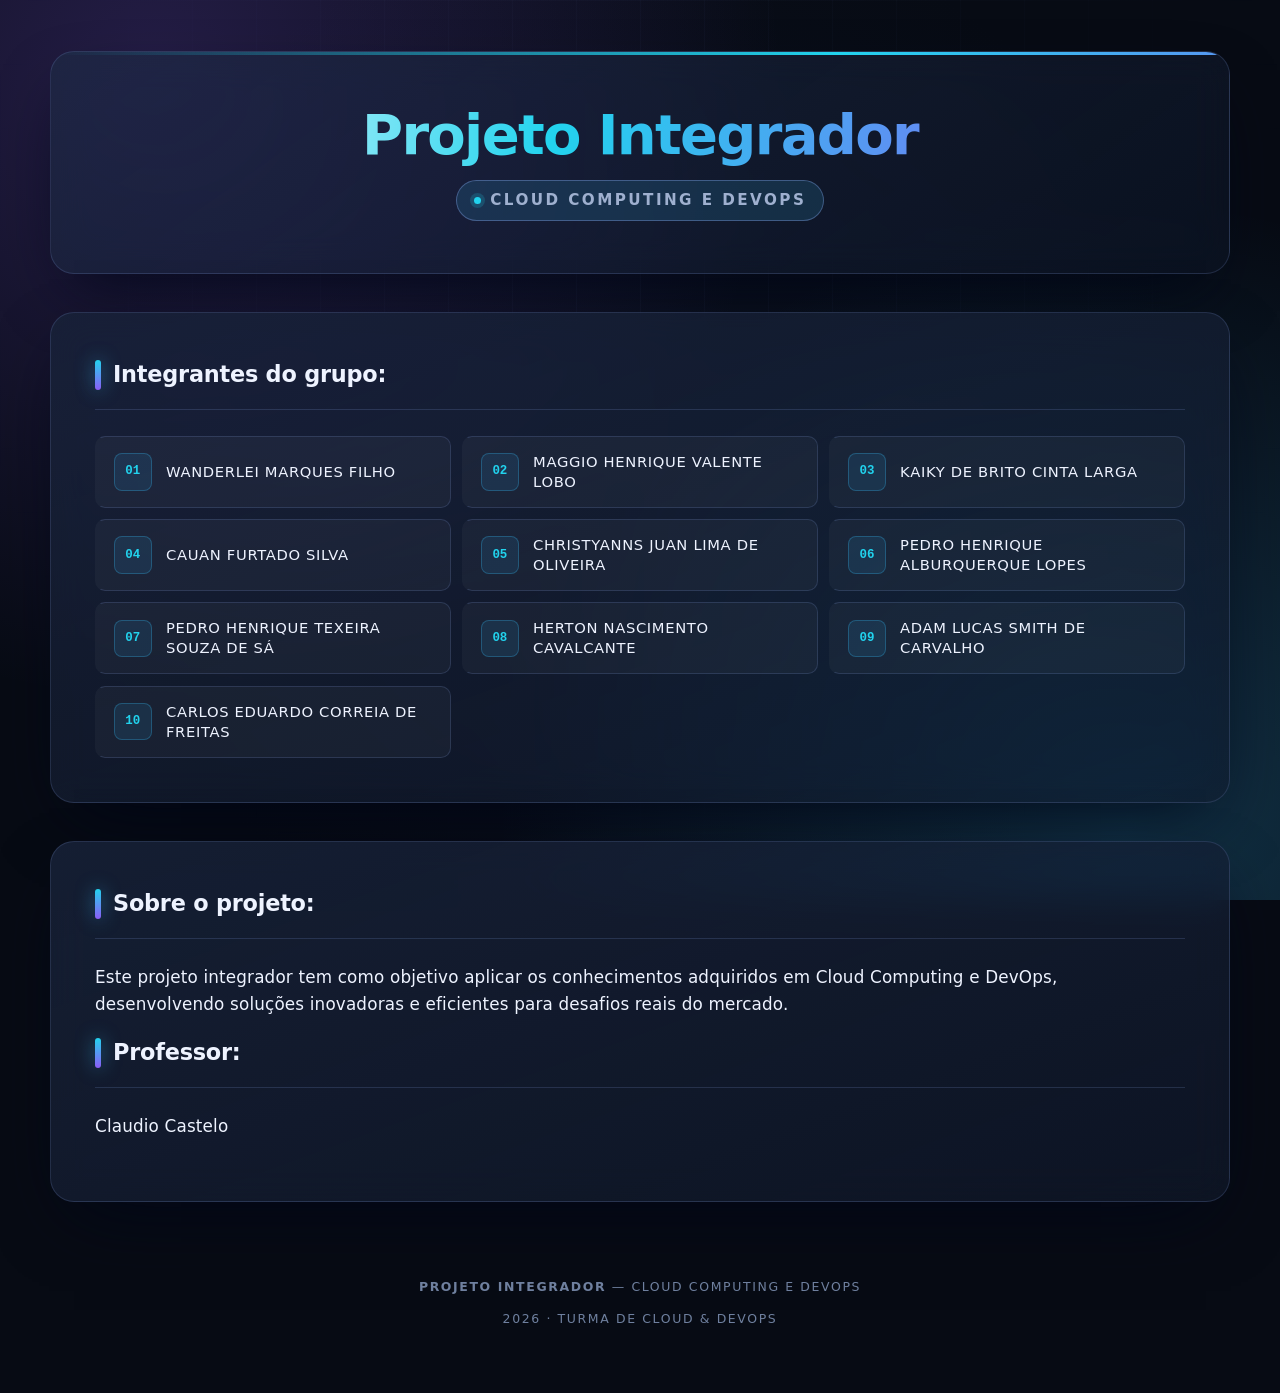
<file: site/index.html>
<!DOCTYPE html>
<html lang="pt-BR">
<head>
    <meta charset="UTF-8">
    <title>Projeto Integrador - Cloud & DevOps</title>
    <meta name="viewport" content="width=device-width, initial-scale=1.0">
    <meta name="description" content="Projeto Integrador de Cloud Computing e DevOps">
    <meta name="robots" content="index, follow">
    <link rel="stylesheet" href="styles.css">
    <link rel="icon" type="image/png" href="favicon.png">
</head>
<body>

    <header>
        <h1>Projeto Integrador</h1>
        <p class="subtitulo">Cloud Computing e DevOps</p>
    </header>

    <section class="grupo-container">
        <h2>Integrantes do grupo:</h2>
            <ul class="grupo-lista">
                <li>WANDERLEI MARQUES FILHO</li>
                <li>MAGGIO HENRIQUE VALENTE LOBO</li>
                <li>KAIKY DE BRITO CINTA LARGA</li>
                <li>CAUAN FURTADO SILVA</li>
                <li>CHRISTYANNS JUAN LIMA DE OLIVEIRA</li>
                <li>PEDRO HENRIQUE ALBURQUERQUE LOPES</li>
                <li>PEDRO HENRIQUE TEXEIRA SOUZA DE SÁ</li>
                <li>HERTON NASCIMENTO CAVALCANTE</li>
                <li>ADAM LUCAS SMITH DE CARVALHO</li>
                <li>CARLOS EDUARDO CORREIA DE FREITAS</li>
            </ul>
    </section>    
    <section class="grupo-container">
        <h2>Sobre o projeto:</h2>
        <p>Este projeto integrador tem como objetivo aplicar os conhecimentos adquiridos em Cloud Computing e DevOps, desenvolvendo soluções inovadoras e eficientes para desafios reais do mercado.</p>
        <h2>Professor:</h2>
        <p>Claudio Castelo</p>
    </section>
    <footer class="rodape">
        <p><strong>Projeto Integrador</strong> — Cloud Computing e DevOps</p>
        <p>2026 · Turma de Cloud &amp; DevOps</p>
    </footer>
</body>
</html>
</file>
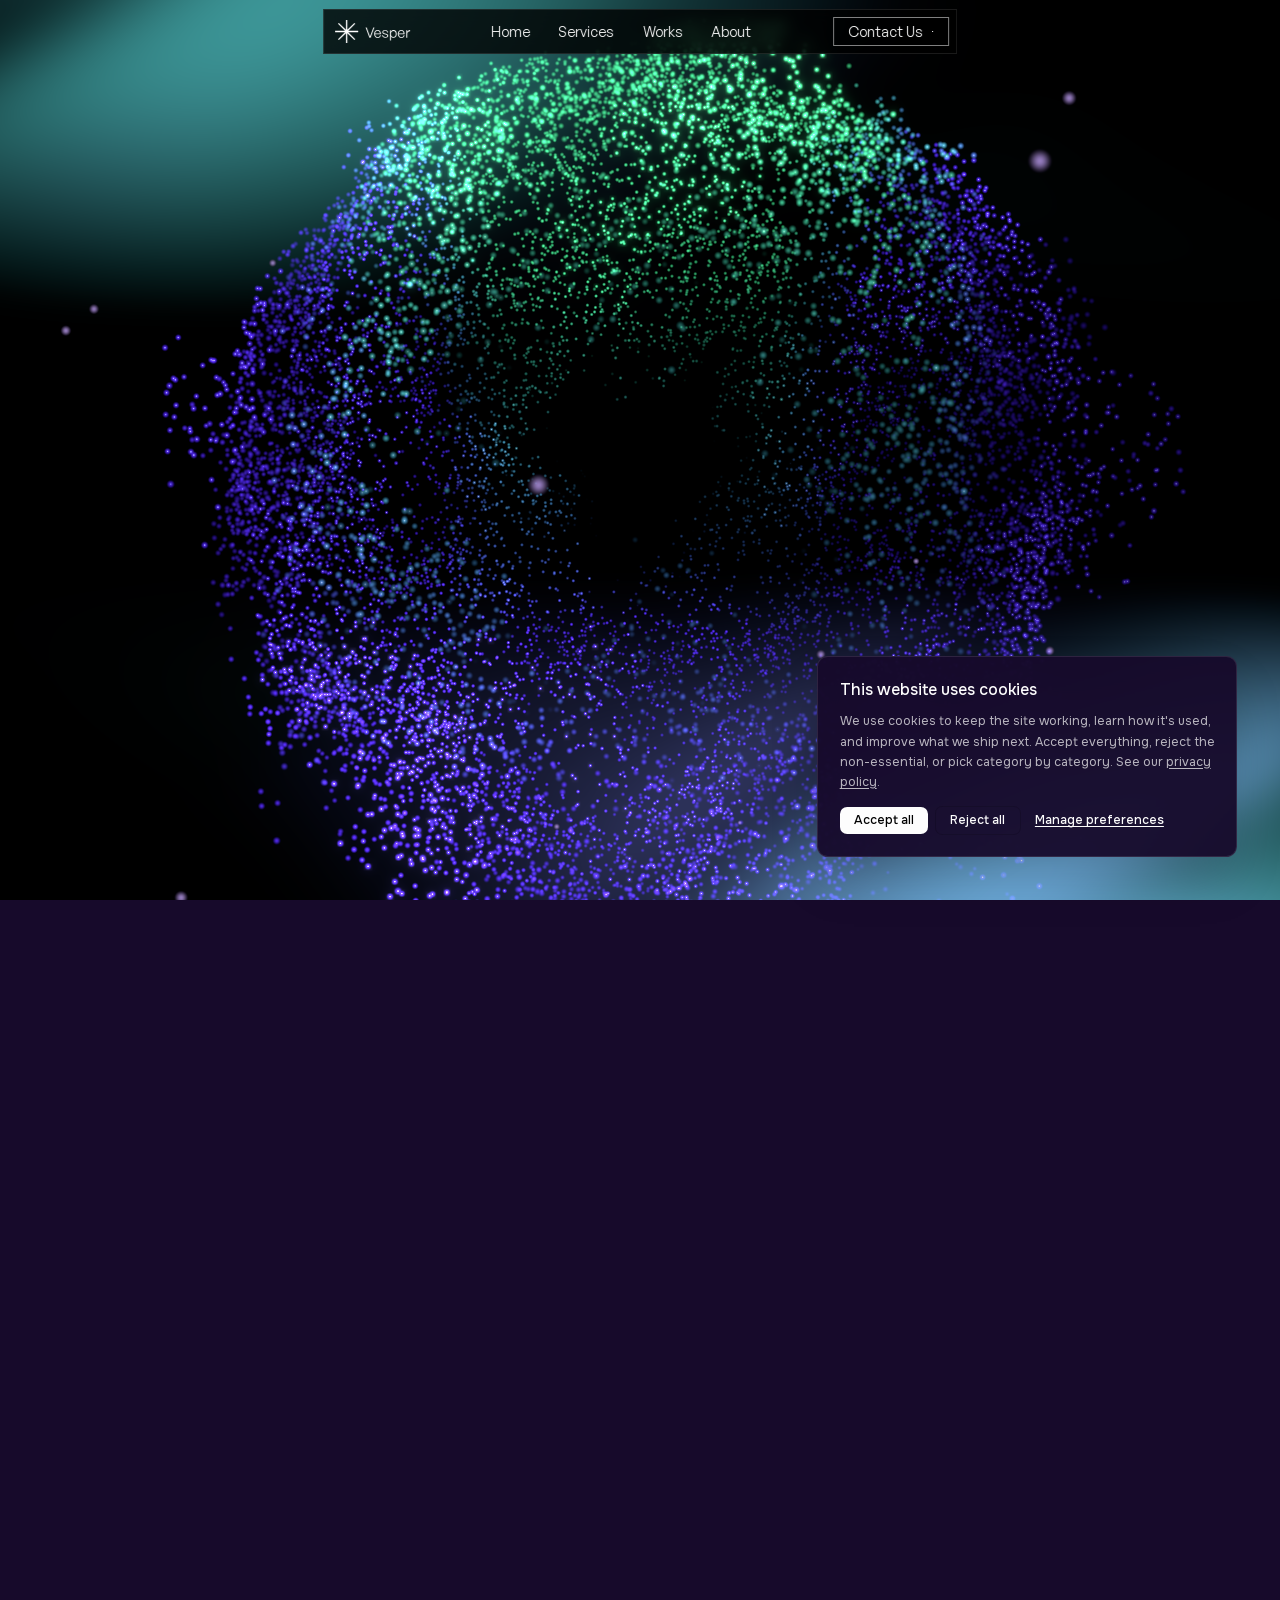
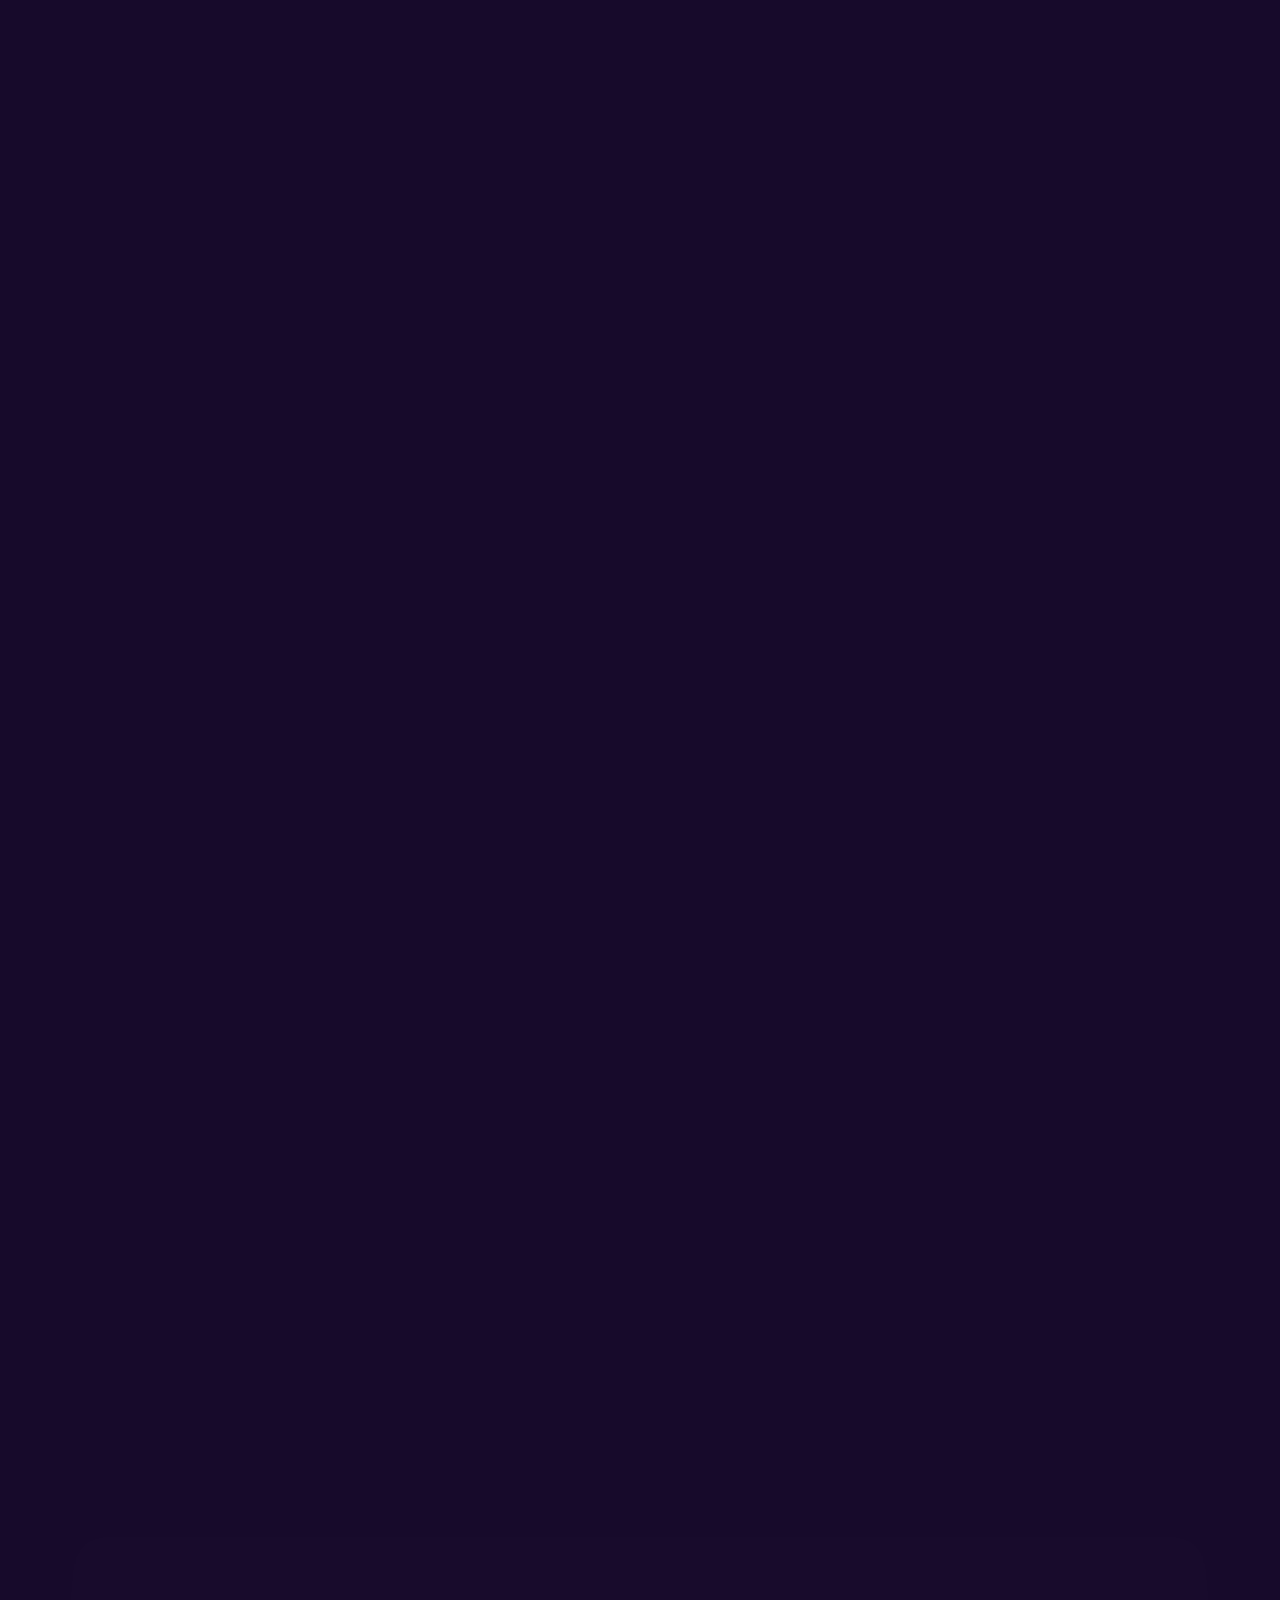
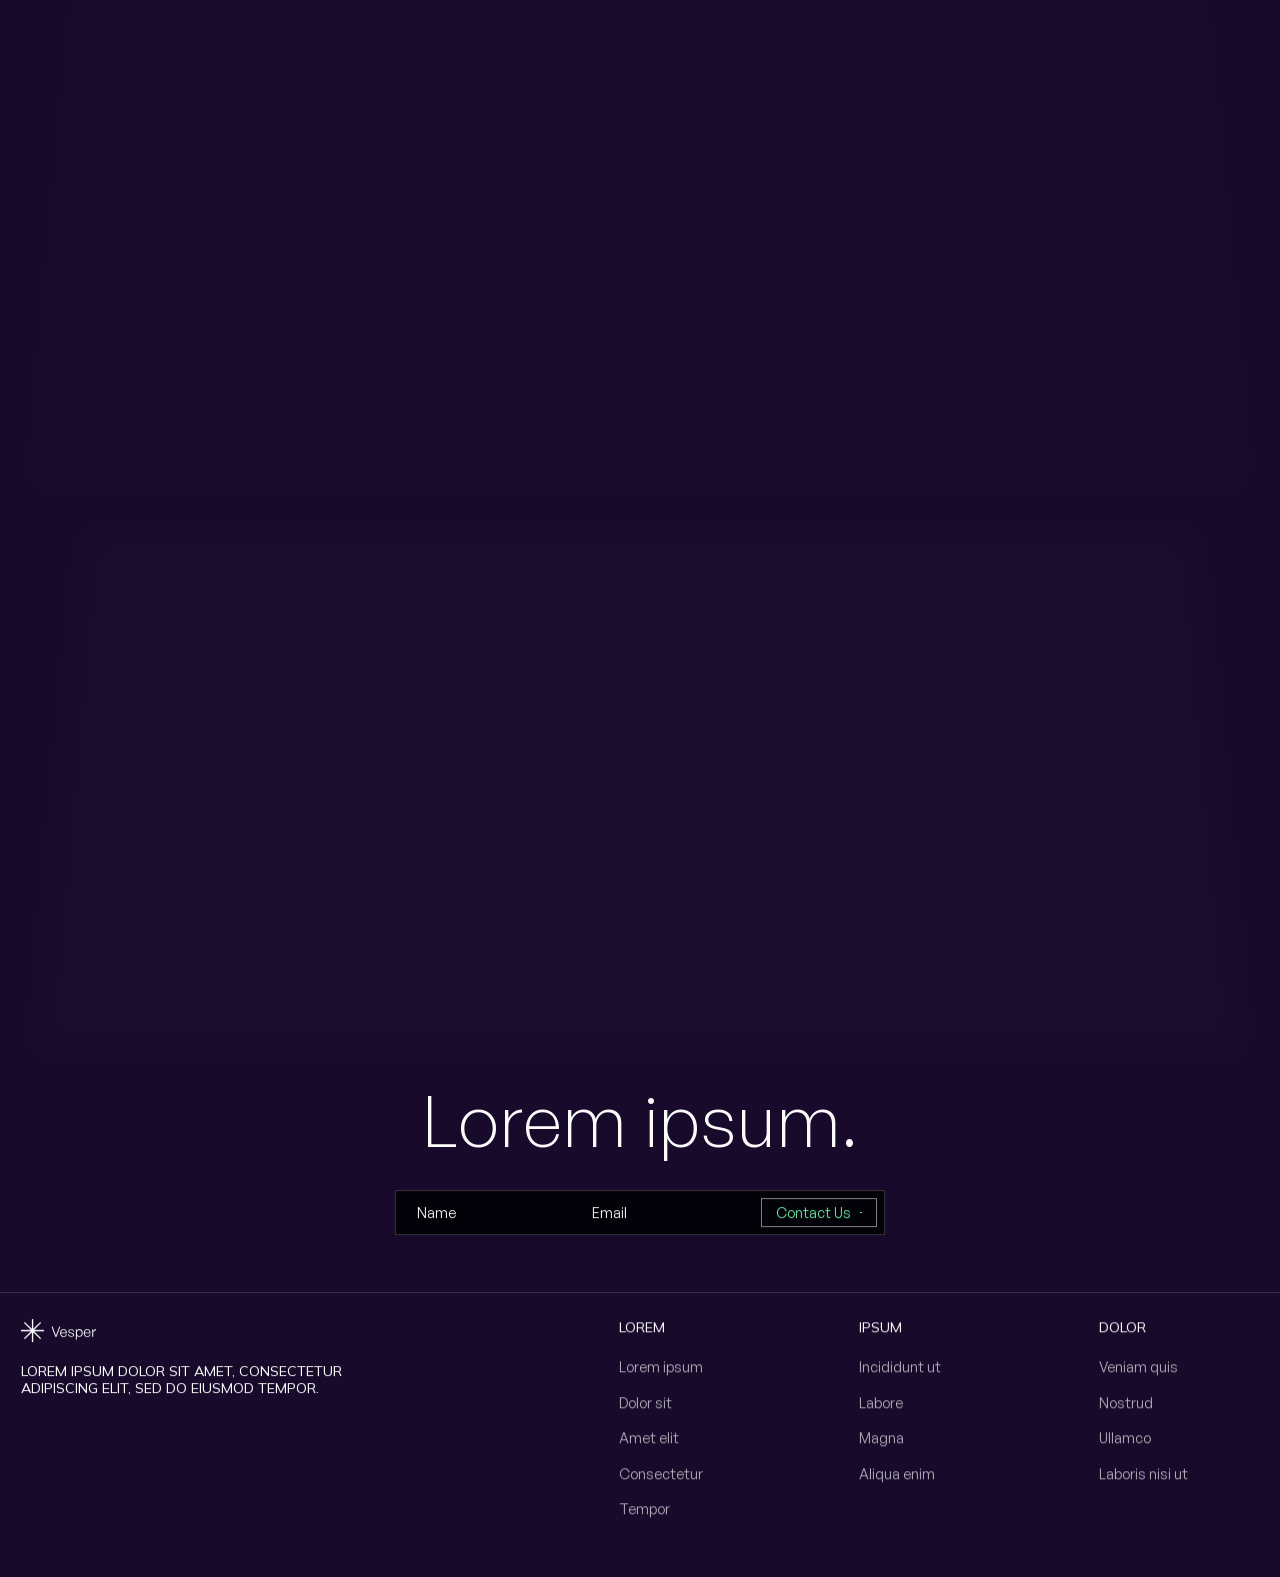
<file: ansible/roles/firewall_monitor/files/painel/fundo/index.html>
<!DOCTYPE html>
<html lang="en">
<head>
  <meta charset="utf-8">
  <meta name="viewport" content="width=device-width, initial-scale=1">
  <meta name="theme-color" content="#170a2b">
  <title>VESPER — A living interface</title>
  <meta name="description" content="VESPER / V—0RB. A living interface tuned to your presence.">
  <meta name="author" content="Vesper">
  <meta name="creator" content="Vesper">
  <meta name="publisher" content="Vesper">
  <meta property="og:title" content="VESPER — A living interface">
  <meta property="og:description" content="VESPER / V—0RB. A living interface tuned to your presence.">
  <meta property="og:site_name" content="VESPER — A living interface">
  <meta property="og:locale" content="en_US">
  <meta property="og:type" content="website">
  <meta name="twitter:card" content="summary_large_image">
  <meta name="twitter:site" content="@vesper">
  <meta name="twitter:creator" content="@vesper">
  <meta name="twitter:title" content="VESPER — A living interface">
  <meta name="twitter:description" content="VESPER / V—0RB. A living interface tuned to your presence.">
  <link rel="icon" href="assets/images/favicon.ico">
  <link rel="icon" href="assets/images/favicon-16x16.png" sizes="16x16" type="image/png">
  <link rel="icon" href="assets/images/favicon-32x32.png" sizes="32x32" type="image/png">
  <link rel="apple-touch-icon" href="assets/images/apple-icon-180x180.png" sizes="180x180" type="image/png">
  <link rel="stylesheet" href="assets/css/fonts.css">
  <link rel="stylesheet" href="assets/css/main.css">
  <!-- catalog bridge (../../design-system.html). Only active when this page is framed by the catalog:
       - the catalog draws the page's own header above the frame, so the copy inside is hidden (ds-embed);
       - "bg" parks the live 3D stage behind the Components view at one of the page's own scroll
         stations, with every DOM layer over the canvas hidden (ds-bg);
       - "ready" is reported once the loader has left, for the preview capture. -->
  <style>
    .ds-embed #root header { display: none !important; }
    .ds-bg #root main, .ds-bg #root header, .ds-bg #root [role="status"],
    .ds-bg section[aria-label="Cookie consent"], .ds-bg div:has(> [role="dialog"]) { visibility: hidden !important; opacity: 0 !important; }
    .ds-bg, .ds-bg body { overflow: hidden !important; }
  </style>
  <script>
  (function () {
    if (window.parent === window) return;
    var root = document.documentElement, saved = 0, mode = 'page', want = null, timer = 0;
    root.classList.add('ds-embed');
    function top(el) { return el.getBoundingClientRect().top + window.scrollY; }
    /* the page's own scroll stations: the four scene tracks and the outro that bursts the brain */
    function stationY(n) {
      var t = document.querySelector('#root main > div[aria-hidden="true"]');
      var outro = document.querySelector('#root main > div.relative.z-10 > div');
      if (!t || !outro) return 0;
      t = t.children;
      if (n === 1) return top(t[1]);                                   /* galaxy formed   */
      if (n === 2) return top(t[2]) + t[2].offsetHeight * 0.35;        /* brain assembled */
      if (n === 3) return top(outro) - innerHeight * 0.5;              /* brain bursting  */
      if (n === 4) return top(outro) + innerHeight * 0.25;             /* after the burst */
      return 0;                                                        /* orb (hero)      */
    }
    function lenis() { return window.lenis && window.lenis.scrollTo ? window.lenis : null; }
    function apply() {
      clearTimeout(timer);
      if (want === null) return;
      var l = lenis();
      if (!l) { timer = setTimeout(apply, 200); return; }
      l.scrollTo(typeof want === 'number' ? want : stationY(want.station), { immediate: true, force: true });
      want = null;
    }
    addEventListener('message', function (e) {
      var d = e.data;
      if (e.source !== window.parent || !d || !d.ds) return;
      if (d.ds === 'bg') {
        if (mode !== 'bg') { saved = window.scrollY; mode = 'bg'; root.classList.add('ds-bg'); }
        want = { station: d.station | 0 }; apply();
      } else if (d.ds === 'page' && mode === 'bg') {
        mode = 'page'; root.classList.remove('ds-bg'); want = saved; apply();
      } else if (d.ds === 'wheel' && mode === 'page' && lenis()) {
        lenis().scrollTo(lenis().targetScroll + d.dy);                 /* wheel over the catalog bar */
      }
    });
    var ready = setInterval(function () {
      if (!document.querySelector('#root [role="status"]') && document.querySelector('#root canvas')) {
        clearInterval(ready); parent.postMessage({ ds: 'ready' }, '*');
      }
    }, 150);
  })();
  </script>
</head>
<body class="onest_variable generalSans_variable mulish_variable">
  <script type="application/ld+json">{"@context":"https://schema.org","@graph":[{"@type":"Organization","@id":"http://localhost:3000/#organization","name":"VESPER — A living interface","url":"http://localhost:3000","logo":"http://localhost:3000/android-icon-192x192.png"},{"@type":"WebSite","@id":"http://localhost:3000/#website","name":"VESPER — A living interface","description":"VESPER / V—0RB. A living interface tuned to your presence.","url":"http://localhost:3000","publisher":{"@id":"http://localhost:3000/#organization"}}]}</script>
  <!-- React root (display: contents keeps it layout-neutral: its child is RootLayout's .scroll-layout,
       exactly as in the original <body>). Pre-rendered at build time, hydrated by assets/js/app.js. -->
  <div id="root" style="display: contents"><link rel="preload" as="image" href="assets/images/hero/logo.svg"/><link rel="preload" as="image" href="assets/images/hero/send-icon.svg"/><link rel="preload" as="image" href="assets/images/sections/asterisk.svg"/><div class="scroll-layout"><div class="scroll-layout-content"><header class="pointer-events-auto fixed top-[0.694vw] left-1/2 z-50 h-[3.542vw] w-[49.514vw] max-w-[95vw] -translate-x-1/2 border border-white/10 bg-black/80 backdrop-blur-[8px] max-lg:top-[1rem] max-lg:h-[3.5rem] max-lg:w-[calc(100%-3rem)] max-sm:top-[0.75rem] max-sm:w-[calc(100%-2.5rem)]"><div class="flex h-full items-center justify-between py-[0.556vw] pr-[0.556vw] pl-[0.833vw] max-lg:py-[0.5rem] max-lg:pr-[0.5rem] max-lg:pl-[1rem]"><a href="index.html" style="opacity:1" class="outline-none focus-visible:outline-2 focus-visible:outline-offset-2 focus-visible:outline-signal block h-[1.806vw] w-[5.86vw] shrink-0 max-lg:h-[1.5rem] max-lg:w-[4.875rem]" aria-label="Vesper — home"><img src="assets/images/hero/logo.svg" alt="Vesper" class="block h-full w-full"/></a><nav aria-label="Main" class="flex items-center gap-[2.222vw] font-general text-[1.111vw] leading-[1.2] font-normal whitespace-nowrap max-lg:hidden"><a href="index.html" style="color:rgba(253, 253, 253, 1)" class="outline-none focus-visible:outline-2 focus-visible:outline-offset-2 focus-visible:outline-signal">Home</a><a href="#services" style="color:rgba(253, 253, 253, 1)" class="outline-none focus-visible:outline-2 focus-visible:outline-offset-2 focus-visible:outline-signal">Services</a><a href="#works" style="color:rgba(253, 253, 253, 1)" class="outline-none focus-visible:outline-2 focus-visible:outline-offset-2 focus-visible:outline-signal">Works</a><a href="#about" style="color:rgba(253, 253, 253, 1)" class="outline-none focus-visible:outline-2 focus-visible:outline-offset-2 focus-visible:outline-signal">About</a></nav><a href="#contact" style="border-color:rgba(255, 255, 255, 0.5019607843137255);background-color:rgba(255, 255, 255, 0);color:rgba(253, 253, 253, 1)" class="outline-none focus-visible:outline-2 focus-visible:outline-offset-2 focus-visible:outline-signal flex shrink-0 items-center gap-[0.694vw] self-stretch border px-[1.111vw] font-general text-[1.111vw] leading-[1.2] font-normal whitespace-nowrap max-lg:hidden">Contact Us<span aria-hidden="true" class="block size-[0.139vw] bg-current"></span></a><div class="hidden max-lg:block"><button style="opacity:1" class="outline-none focus-visible:outline-2 focus-visible:outline-offset-2 focus-visible:outline-signal relative flex size-[2.5rem] shrink-0 items-center justify-center" type="button" aria-expanded="false" aria-controls="mobile-nav" aria-label="Open menu"><span aria-hidden="true" class="absolute block h-px w-[1.25rem] bg-white" style="top:calc(50% - 5px);transform:none"></span><span aria-hidden="true" class="absolute block h-px w-[1.25rem] bg-white" style="top:calc(50% + 5px);transform:none"></span></button></div></div></header><div class="fixed inset-0 z-60 overflow-hidden bg-black font-tag text-[1.111vw] text-chalk uppercase max-lg:text-[0.875rem]" style="opacity:1;transform:none" role="status" aria-live="polite" aria-label="INITIALIZING ENVIRONMENT"><canvas aria-hidden="true" class="pointer-events-none absolute inset-0 h-full w-full"></canvas><div class="absolute top-0 left-0 flex items-center gap-loader-inline px-loader-x py-loader-y"><span>VESPER</span><span class="text-chalk/35">V—0RB / SYS.04</span></div><div class="absolute inset-x-0 bottom-0 px-loader-x pb-loader-y"><div class="mb-loader flex items-baseline justify-between"><span class="text-[0.972vw] text-chalk/40 max-lg:text-[0.75rem]">INITIALIZING ENVIRONMENT</span><span class="font-general text-[1.111vw] tabular-nums text-chalk/80 max-lg:text-[0.875rem]">000<span class="text-chalk/35">%</span></span></div><div class="relative h-px w-full overflow-hidden bg-chalk/12"><span class="absolute inset-y-0 left-0 block bg-chalk" style="width:0%"></span></div></div></div><main class="relative"><div class="pointer-events-none fixed inset-0 z-10 text-white max-lg:flex max-lg:flex-col max-lg:justify-between max-lg:px-[1.5rem] max-lg:pt-[6.5rem] max-lg:pb-[2rem] max-sm:px-[1.25rem] max-sm:pt-[5.5rem]" style="opacity:1;visibility:visible"><h1 class="absolute top-[9.028vw] left-[1.667vw] w-[41.875vw] font-general text-[5.556vw] leading-[0.9] font-light max-lg:static! max-lg:w-full max-lg:text-[3.25rem] max-sm:text-[2.375rem]" style="position:absolute;column-gap:0.25em;display:flex;flex-wrap:wrap"><span style="position:absolute;width:1px;height:1px;padding:0;margin:-1px;overflow:hidden;clip:rect(0,0,0,0);white-space:nowrap;border:0;pointer-events:none;user-select:none">Vesper Design System</span><span aria-hidden="true" style="display:contents"><span style="overflow:initial;display:inline-block;user-select:auto" class="line-word"><span style="display:inline-block;user-select:auto;opacity:0;filter:blur(12px)" class="">V</span><span style="display:inline-block;user-select:auto;opacity:0;filter:blur(12px)" class="">e</span><span style="display:inline-block;user-select:auto;opacity:0;filter:blur(12px)" class="">s</span><span style="display:inline-block;user-select:auto;opacity:0;filter:blur(12px)" class="">p</span><span style="display:inline-block;user-select:auto;opacity:0;filter:blur(12px)" class="">e</span><span style="display:inline-block;user-select:auto;opacity:0;filter:blur(12px)" class="">r</span></span><span style="overflow:initial;display:inline-block;user-select:auto" class="line-word"><span style="display:inline-block;user-select:auto;opacity:0;filter:blur(12px)" class="">D</span><span style="display:inline-block;user-select:auto;opacity:0;filter:blur(12px)" class="">e</span><span style="display:inline-block;user-select:auto;opacity:0;filter:blur(12px)" class="">s</span><span style="display:inline-block;user-select:auto;opacity:0;filter:blur(12px)" class="">i</span><span style="display:inline-block;user-select:auto;opacity:0;filter:blur(12px)" class="">g</span><span style="display:inline-block;user-select:auto;opacity:0;filter:blur(12px)" class="">n</span></span><span style="overflow:initial;display:inline-block;user-select:auto" class="line-word"><span style="display:inline-block;user-select:auto;opacity:0;filter:blur(12px)" class="">S</span><span style="display:inline-block;user-select:auto;opacity:0;filter:blur(12px)" class="">y</span><span style="display:inline-block;user-select:auto;opacity:0;filter:blur(12px)" class="">s</span><span style="display:inline-block;user-select:auto;opacity:0;filter:blur(12px)" class="">t</span><span style="display:inline-block;user-select:auto;opacity:0;filter:blur(12px)" class="">e</span><span style="display:inline-block;user-select:auto;opacity:0;filter:blur(12px)" class="">m</span></span></span></h1><div class="absolute right-[1.667vw] bottom-[2.153vw] left-[1.667vw] h-[14.514vw] max-lg:static! max-lg:flex max-lg:h-auto max-lg:flex-col max-lg:gap-[1.25rem]"><p class="absolute top-0 left-0 w-[27.5vw] font-tag text-[1.111vw] leading-[1.2] uppercase max-lg:static! max-lg:w-full max-lg:text-[0.9375rem] max-sm:text-[0.8125rem]" style="position:absolute;column-gap:0.25em;display:flex;flex-wrap:wrap"><span style="position:absolute;width:1px;height:1px;padding:0;margin:-1px;overflow:hidden;clip:rect(0,0,0,0);white-space:nowrap;border:0;pointer-events:none;user-select:none">Mint-to-violet particle orb, soft glow and blur-in type on deep black.</span><span aria-hidden="true" style="display:contents"><span style="overflow:initial;display:inline-block;user-select:auto" class="line-word"><span style="display:inline-block;user-select:auto;opacity:0;filter:blur(8px);transform:translate3d(0,16px,0)" class="">M<!-- -->i<!-- -->n<!-- -->t<!-- -->-<!-- -->t<!-- -->o<!-- -->-<!-- -->v<!-- -->i<!-- -->o<!-- -->l<!-- -->e<!-- -->t</span></span><span style="overflow:initial;display:inline-block;user-select:auto" class="line-word"><span style="display:inline-block;user-select:auto;opacity:0;filter:blur(8px);transform:translate3d(0,16px,0)" class="">p<!-- -->a<!-- -->r<!-- -->t<!-- -->i<!-- -->c<!-- -->l<!-- -->e</span></span><span style="overflow:initial;display:inline-block;user-select:auto" class="line-word"><span style="display:inline-block;user-select:auto;opacity:0;filter:blur(8px);transform:translate3d(0,16px,0)" class="">o<!-- -->r<!-- -->b<!-- -->,</span></span><span style="overflow:initial;display:inline-block;user-select:auto" class="line-word"><span style="display:inline-block;user-select:auto;opacity:0;filter:blur(8px);transform:translate3d(0,16px,0)" class="">s<!-- -->o<!-- -->f<!-- -->t</span></span><span style="overflow:initial;display:inline-block;user-select:auto" class="line-word"><span style="display:inline-block;user-select:auto;opacity:0;filter:blur(8px);transform:translate3d(0,16px,0)" class="">g<!-- -->l<!-- -->o<!-- -->w</span></span><span style="overflow:initial;display:inline-block;user-select:auto" class="line-word"><span style="display:inline-block;user-select:auto;opacity:0;filter:blur(8px);transform:translate3d(0,16px,0)" class="">a<!-- -->n<!-- -->d</span></span><span style="overflow:initial;display:inline-block;user-select:auto" class="line-word"><span style="display:inline-block;user-select:auto;opacity:0;filter:blur(8px);transform:translate3d(0,16px,0)" class="">b<!-- -->l<!-- -->u<!-- -->r<!-- -->-<!-- -->i<!-- -->n</span></span><span style="overflow:initial;display:inline-block;user-select:auto" class="line-word"><span style="display:inline-block;user-select:auto;opacity:0;filter:blur(8px);transform:translate3d(0,16px,0)" class="">t<!-- -->y<!-- -->p<!-- -->e</span></span><span style="overflow:initial;display:inline-block;user-select:auto" class="line-word"><span style="display:inline-block;user-select:auto;opacity:0;filter:blur(8px);transform:translate3d(0,16px,0)" class="">o<!-- -->n</span></span><span style="overflow:initial;display:inline-block;user-select:auto" class="line-word"><span style="display:inline-block;user-select:auto;opacity:0;filter:blur(8px);transform:translate3d(0,16px,0)" class="">d<!-- -->e<!-- -->e<!-- -->p</span></span><span style="overflow:initial;display:inline-block;user-select:auto" class="line-word"><span style="display:inline-block;user-select:auto;opacity:0;filter:blur(8px);transform:translate3d(0,16px,0)" class="">b<!-- -->l<!-- -->a<!-- -->c<!-- -->k<!-- -->.</span></span></span></p><p class="absolute top-0 right-0 w-[19.348vw] text-left font-general text-[1.111vw] leading-[1.2] max-lg:static! max-lg:w-full max-lg:text-[0.9375rem] max-sm:text-[0.8125rem]" style="position:absolute;column-gap:0.25em;display:flex;flex-wrap:wrap"><span style="position:absolute;width:1px;height:1px;padding:0;margin:-1px;overflow:hidden;clip:rect(0,0,0,0);white-space:nowrap;border:0;pointer-events:none;user-select:none">Lorem ipsum dolor sit amet, consectetur adipiscing elit, sed do eiusmod tempor incididunt ut labore et dolore.</span><span aria-hidden="true" style="display:contents"><span style="overflow:initial;display:inline-block;user-select:auto" class="line-word"><span style="display:inline-block;user-select:auto;opacity:0;filter:blur(8px);transform:translate3d(0,16px,0)" class="">L<!-- -->o<!-- -->r<!-- -->e<!-- -->m</span></span><span style="overflow:initial;display:inline-block;user-select:auto" class="line-word"><span style="display:inline-block;user-select:auto;opacity:0;filter:blur(8px);transform:translate3d(0,16px,0)" class="">i<!-- -->p<!-- -->s<!-- -->u<!-- -->m</span></span><span style="overflow:initial;display:inline-block;user-select:auto" class="line-word"><span style="display:inline-block;user-select:auto;opacity:0;filter:blur(8px);transform:translate3d(0,16px,0)" class="">d<!-- -->o<!-- -->l<!-- -->o<!-- -->r</span></span><span style="overflow:initial;display:inline-block;user-select:auto" class="line-word"><span style="display:inline-block;user-select:auto;opacity:0;filter:blur(8px);transform:translate3d(0,16px,0)" class="">s<!-- -->i<!-- -->t</span></span><span style="overflow:initial;display:inline-block;user-select:auto" class="line-word"><span style="display:inline-block;user-select:auto;opacity:0;filter:blur(8px);transform:translate3d(0,16px,0)" class="">a<!-- -->m<!-- -->e<!-- -->t<!-- -->,</span></span><span style="overflow:initial;display:inline-block;user-select:auto" class="line-word"><span style="display:inline-block;user-select:auto;opacity:0;filter:blur(8px);transform:translate3d(0,16px,0)" class="">c<!-- -->o<!-- -->n<!-- -->s<!-- -->e<!-- -->c<!-- -->t<!-- -->e<!-- -->t<!-- -->u<!-- -->r</span></span><span style="overflow:initial;display:inline-block;user-select:auto" class="line-word"><span style="display:inline-block;user-select:auto;opacity:0;filter:blur(8px);transform:translate3d(0,16px,0)" class="">a<!-- -->d<!-- -->i<!-- -->p<!-- -->i<!-- -->s<!-- -->c<!-- -->i<!-- -->n<!-- -->g</span></span><span style="overflow:initial;display:inline-block;user-select:auto" class="line-word"><span style="display:inline-block;user-select:auto;opacity:0;filter:blur(8px);transform:translate3d(0,16px,0)" class="">e<!-- -->l<!-- -->i<!-- -->t<!-- -->,</span></span><span style="overflow:initial;display:inline-block;user-select:auto" class="line-word"><span style="display:inline-block;user-select:auto;opacity:0;filter:blur(8px);transform:translate3d(0,16px,0)" class="">s<!-- -->e<!-- -->d</span></span><span style="overflow:initial;display:inline-block;user-select:auto" class="line-word"><span style="display:inline-block;user-select:auto;opacity:0;filter:blur(8px);transform:translate3d(0,16px,0)" class="">d<!-- -->o</span></span><span style="overflow:initial;display:inline-block;user-select:auto" class="line-word"><span style="display:inline-block;user-select:auto;opacity:0;filter:blur(8px);transform:translate3d(0,16px,0)" class="">e<!-- -->i<!-- -->u<!-- -->s<!-- -->m<!-- -->o<!-- -->d</span></span><span style="overflow:initial;display:inline-block;user-select:auto" class="line-word"><span style="display:inline-block;user-select:auto;opacity:0;filter:blur(8px);transform:translate3d(0,16px,0)" class="">t<!-- -->e<!-- -->m<!-- -->p<!-- -->o<!-- -->r</span></span><span style="overflow:initial;display:inline-block;user-select:auto" class="line-word"><span style="display:inline-block;user-select:auto;opacity:0;filter:blur(8px);transform:translate3d(0,16px,0)" class="">i<!-- -->n<!-- -->c<!-- -->i<!-- -->d<!-- -->i<!-- -->d<!-- -->u<!-- -->n<!-- -->t</span></span><span style="overflow:initial;display:inline-block;user-select:auto" class="line-word"><span style="display:inline-block;user-select:auto;opacity:0;filter:blur(8px);transform:translate3d(0,16px,0)" class="">u<!-- -->t</span></span><span style="overflow:initial;display:inline-block;user-select:auto" class="line-word"><span style="display:inline-block;user-select:auto;opacity:0;filter:blur(8px);transform:translate3d(0,16px,0)" class="">l<!-- -->a<!-- -->b<!-- -->o<!-- -->r<!-- -->e</span></span><span style="overflow:initial;display:inline-block;user-select:auto" class="line-word"><span style="display:inline-block;user-select:auto;opacity:0;filter:blur(8px);transform:translate3d(0,16px,0)" class="">e<!-- -->t</span></span><span style="overflow:initial;display:inline-block;user-select:auto" class="line-word"><span style="display:inline-block;user-select:auto;opacity:0;filter:blur(8px);transform:translate3d(0,16px,0)" class="">d<!-- -->o<!-- -->l<!-- -->o<!-- -->r<!-- -->e<!-- -->.</span></span></span></p><div class="absolute top-[13.194vw] left-0 flex items-center gap-[1.667vw] font-tag text-[1.111vw] leading-[1.2] whitespace-nowrap uppercase max-lg:static max-lg:flex-wrap max-lg:gap-[0.75rem] max-lg:text-[0.75rem] max-lg:whitespace-normal" style="opacity:0;filter:blur(10px);transform:translate3d(0,20px,0)"><span>[ LOREM IPSUM DOLOR ]</span><span class="size-[0.208vw] shrink-0 bg-white max-lg:size-[0.1875rem]"></span><span>[ SIT AMET ELIT ]</span><span class="size-[0.208vw] shrink-0 bg-white max-lg:size-[0.1875rem]"></span><span>[ SIT AMET ELIT ]</span></div><div class="pointer-events-auto absolute top-[10.972vw] right-0 max-lg:static" style="opacity:0;filter:blur(10px);transform:translate3d(0,20px,0)"><a href="#contact" class="flex items-center gap-[0.278vw] outline-none focus-visible:outline-2 focus-visible:outline-offset-2 focus-visible:outline-signal max-lg:gap-[0.25rem]"><span style="background-color:rgba(253, 253, 253, 1);color:rgba(0, 0, 0, 1)" class="flex items-center justify-center px-[4.167vw] py-[1.111vw] font-general text-[1.111vw] leading-[1.2] font-medium max-lg:grow max-lg:px-[1.5rem] max-lg:py-[0.9375rem] max-lg:text-[1rem]">Lorem Ipsum</span><img src="assets/images/hero/send-icon.svg" alt="" class="block size-[3.542vw] shrink-0 max-lg:size-[3.125rem]"/></a></div></div></div><div class="pointer-events-none fixed inset-0 z-10 text-white max-lg:flex max-lg:flex-col max-lg:justify-between max-lg:px-[1.5rem] max-lg:pt-[6.5rem] max-lg:pb-[2rem] max-sm:px-[1.25rem] max-sm:pt-[5.5rem]" style="opacity:0;visibility:hidden"><h2 class="absolute top-[7.014vw] left-1/2 w-[46.319vw] -translate-x-1/2 justify-center text-center font-general text-[5.556vw] leading-[0.9] font-light max-lg:static! max-lg:w-full max-lg:translate-x-0 max-lg:text-[3.25rem] max-sm:text-[2.375rem]" style="position:absolute;column-gap:0.25em;display:flex;flex-wrap:wrap"><span style="position:absolute;width:1px;height:1px;padding:0;margin:-1px;overflow:hidden;clip:rect(0,0,0,0);white-space:nowrap;border:0;pointer-events:none;user-select:none">Lorem ipsum, dolor amet</span><span aria-hidden="true" style="display:contents"><span style="overflow:initial;display:inline-block;user-select:auto" class="line-word"><span style="display:inline-block;user-select:auto;opacity:0;filter:blur(12px)" class="">L</span><span style="display:inline-block;user-select:auto;opacity:0;filter:blur(12px)" class="">o</span><span style="display:inline-block;user-select:auto;opacity:0;filter:blur(12px)" class="">r</span><span style="display:inline-block;user-select:auto;opacity:0;filter:blur(12px)" class="">e</span><span style="display:inline-block;user-select:auto;opacity:0;filter:blur(12px)" class="">m</span></span><span style="overflow:initial;display:inline-block;user-select:auto" class="line-word"><span style="display:inline-block;user-select:auto;opacity:0;filter:blur(12px)" class="">i</span><span style="display:inline-block;user-select:auto;opacity:0;filter:blur(12px)" class="">p</span><span style="display:inline-block;user-select:auto;opacity:0;filter:blur(12px)" class="">s</span><span style="display:inline-block;user-select:auto;opacity:0;filter:blur(12px)" class="">u</span><span style="display:inline-block;user-select:auto;opacity:0;filter:blur(12px)" class="">m</span><span style="display:inline-block;user-select:auto;opacity:0;filter:blur(12px)" class="">,</span></span><span style="overflow:initial;display:inline-block;user-select:auto" class="line-word"><span style="display:inline-block;user-select:auto;opacity:0;filter:blur(12px)" class="">d</span><span style="display:inline-block;user-select:auto;opacity:0;filter:blur(12px)" class="">o</span><span style="display:inline-block;user-select:auto;opacity:0;filter:blur(12px)" class="">l</span><span style="display:inline-block;user-select:auto;opacity:0;filter:blur(12px)" class="">o</span><span style="display:inline-block;user-select:auto;opacity:0;filter:blur(12px)" class="">r</span></span><span style="overflow:initial;display:inline-block;user-select:auto" class="line-word"><span style="display:inline-block;user-select:auto;opacity:0;filter:blur(12px)" class="">a</span><span style="display:inline-block;user-select:auto;opacity:0;filter:blur(12px)" class="">m</span><span style="display:inline-block;user-select:auto;opacity:0;filter:blur(12px)" class="">e</span><span style="display:inline-block;user-select:auto;opacity:0;filter:blur(12px)" class="">t</span></span></span></h2><div class="absolute inset-x-0 bottom-0 h-[16.181vw] max-lg:static! max-lg:flex max-lg:h-auto max-lg:flex-col max-lg:gap-[1.5rem]"><p class="absolute top-0 left-1/2 w-[29.097vw] -translate-x-1/2 justify-center text-center font-general text-[1.111vw] leading-[1.2] max-lg:static! max-lg:w-full max-lg:translate-x-0 max-lg:justify-start max-lg:text-left max-lg:text-[0.9375rem] max-sm:text-[0.8125rem]" style="position:absolute;column-gap:0.25em;display:flex;flex-wrap:wrap"><span style="position:absolute;width:1px;height:1px;padding:0;margin:-1px;overflow:hidden;clip:rect(0,0,0,0);white-space:nowrap;border:0;pointer-events:none;user-select:none">Ut enim ad minim veniam, quis nostrud exercitation ullamco laboris nisi ut aliquip ex ea commodo consequat duis.</span><span aria-hidden="true" style="display:contents"><span style="overflow:initial;display:inline-block;user-select:auto" class="line-word"><span style="display:inline-block;user-select:auto;opacity:0;filter:blur(8px);transform:translate3d(0,16px,0)" class="">U<!-- -->t</span></span><span style="overflow:initial;display:inline-block;user-select:auto" class="line-word"><span style="display:inline-block;user-select:auto;opacity:0;filter:blur(8px);transform:translate3d(0,16px,0)" class="">e<!-- -->n<!-- -->i<!-- -->m</span></span><span style="overflow:initial;display:inline-block;user-select:auto" class="line-word"><span style="display:inline-block;user-select:auto;opacity:0;filter:blur(8px);transform:translate3d(0,16px,0)" class="">a<!-- -->d</span></span><span style="overflow:initial;display:inline-block;user-select:auto" class="line-word"><span style="display:inline-block;user-select:auto;opacity:0;filter:blur(8px);transform:translate3d(0,16px,0)" class="">m<!-- -->i<!-- -->n<!-- -->i<!-- -->m</span></span><span style="overflow:initial;display:inline-block;user-select:auto" class="line-word"><span style="display:inline-block;user-select:auto;opacity:0;filter:blur(8px);transform:translate3d(0,16px,0)" class="">v<!-- -->e<!-- -->n<!-- -->i<!-- -->a<!-- -->m<!-- -->,</span></span><span style="overflow:initial;display:inline-block;user-select:auto" class="line-word"><span style="display:inline-block;user-select:auto;opacity:0;filter:blur(8px);transform:translate3d(0,16px,0)" class="">q<!-- -->u<!-- -->i<!-- -->s</span></span><span style="overflow:initial;display:inline-block;user-select:auto" class="line-word"><span style="display:inline-block;user-select:auto;opacity:0;filter:blur(8px);transform:translate3d(0,16px,0)" class="">n<!-- -->o<!-- -->s<!-- -->t<!-- -->r<!-- -->u<!-- -->d</span></span><span style="overflow:initial;display:inline-block;user-select:auto" class="line-word"><span style="display:inline-block;user-select:auto;opacity:0;filter:blur(8px);transform:translate3d(0,16px,0)" class="">e<!-- -->x<!-- -->e<!-- -->r<!-- -->c<!-- -->i<!-- -->t<!-- -->a<!-- -->t<!-- -->i<!-- -->o<!-- -->n</span></span><span style="overflow:initial;display:inline-block;user-select:auto" class="line-word"><span style="display:inline-block;user-select:auto;opacity:0;filter:blur(8px);transform:translate3d(0,16px,0)" class="">u<!-- -->l<!-- -->l<!-- -->a<!-- -->m<!-- -->c<!-- -->o</span></span><span style="overflow:initial;display:inline-block;user-select:auto" class="line-word"><span style="display:inline-block;user-select:auto;opacity:0;filter:blur(8px);transform:translate3d(0,16px,0)" class="">l<!-- -->a<!-- -->b<!-- -->o<!-- -->r<!-- -->i<!-- -->s</span></span><span style="overflow:initial;display:inline-block;user-select:auto" class="line-word"><span style="display:inline-block;user-select:auto;opacity:0;filter:blur(8px);transform:translate3d(0,16px,0)" class="">n<!-- -->i<!-- -->s<!-- -->i</span></span><span style="overflow:initial;display:inline-block;user-select:auto" class="line-word"><span style="display:inline-block;user-select:auto;opacity:0;filter:blur(8px);transform:translate3d(0,16px,0)" class="">u<!-- -->t</span></span><span style="overflow:initial;display:inline-block;user-select:auto" class="line-word"><span style="display:inline-block;user-select:auto;opacity:0;filter:blur(8px);transform:translate3d(0,16px,0)" class="">a<!-- -->l<!-- -->i<!-- -->q<!-- -->u<!-- -->i<!-- -->p</span></span><span style="overflow:initial;display:inline-block;user-select:auto" class="line-word"><span style="display:inline-block;user-select:auto;opacity:0;filter:blur(8px);transform:translate3d(0,16px,0)" class="">e<!-- -->x</span></span><span style="overflow:initial;display:inline-block;user-select:auto" class="line-word"><span style="display:inline-block;user-select:auto;opacity:0;filter:blur(8px);transform:translate3d(0,16px,0)" class="">e<!-- -->a</span></span><span style="overflow:initial;display:inline-block;user-select:auto" class="line-word"><span style="display:inline-block;user-select:auto;opacity:0;filter:blur(8px);transform:translate3d(0,16px,0)" class="">c<!-- -->o<!-- -->m<!-- -->m<!-- -->o<!-- -->d<!-- -->o</span></span><span style="overflow:initial;display:inline-block;user-select:auto" class="line-word"><span style="display:inline-block;user-select:auto;opacity:0;filter:blur(8px);transform:translate3d(0,16px,0)" class="">c<!-- -->o<!-- -->n<!-- -->s<!-- -->e<!-- -->q<!-- -->u<!-- -->a<!-- -->t</span></span><span style="overflow:initial;display:inline-block;user-select:auto" class="line-word"><span style="display:inline-block;user-select:auto;opacity:0;filter:blur(8px);transform:translate3d(0,16px,0)" class="">d<!-- -->u<!-- -->i<!-- -->s<!-- -->.</span></span></span></p><div class="absolute inset-x-0 top-[4.792vw] border-t border-white/20 max-lg:hidden"></div><div class="absolute top-[4.792vw] h-[11.389vw] border-l border-white/20 max-lg:hidden" style="left:25vw"></div><div class="absolute top-[4.792vw] h-[11.389vw] border-l border-white/20 max-lg:hidden" style="left:50vw"></div><div class="absolute top-[4.792vw] h-[11.389vw] border-l border-white/20 max-lg:hidden" style="left:75vw"></div><div class="contents max-lg:grid max-lg:grid-cols-2 max-lg:gap-x-[1.25rem] max-lg:gap-y-[1rem] max-lg:border-t max-lg:border-white/20 max-lg:pt-[1.25rem] max-sm:grid-cols-1 max-sm:gap-y-[0.625rem]"><div class="absolute top-[8.333vw] flex w-[11.111vw] flex-col items-start gap-[0.833vw] border-l border-white/80 pl-[1.111vw] max-lg:static max-lg:w-auto max-lg:gap-[0.25rem] max-lg:pl-[0.625rem] max-sm:flex-row max-sm:items-baseline max-sm:gap-[0.5rem]" style="left:6.944vw"><span class="font-tag text-[2.222vw] leading-none font-light max-lg:text-[1.5rem] max-sm:text-[1.25rem]">91k</span><span class="font-tag text-[1.111vw] leading-[1.2] font-normal max-lg:text-[0.75rem] max-lg:text-white/70">Lorem ipsum</span></div><div class="absolute top-[8.333vw] flex w-[11.111vw] flex-col items-start gap-[0.833vw] border-l border-white/80 pl-[1.111vw] max-lg:static max-lg:w-auto max-lg:gap-[0.25rem] max-lg:pl-[0.625rem] max-sm:flex-row max-sm:items-baseline max-sm:gap-[0.5rem]" style="left:31.944vw"><span class="font-tag text-[2.222vw] leading-none font-light max-lg:text-[1.5rem] max-sm:text-[1.25rem]">8.3</span><span class="font-tag text-[1.111vw] leading-[1.2] font-normal max-lg:text-[0.75rem] max-lg:text-white/70">Dolor sit amet</span></div><div class="absolute top-[8.333vw] flex w-[11.111vw] flex-col items-start gap-[0.833vw] border-l border-white/80 pl-[1.111vw] max-lg:static max-lg:w-auto max-lg:gap-[0.25rem] max-lg:pl-[0.625rem] max-sm:flex-row max-sm:items-baseline max-sm:gap-[0.5rem]" style="left:56.944vw"><span class="font-tag text-[2.222vw] leading-none font-light max-lg:text-[1.5rem] max-sm:text-[1.25rem]">0.9</span><span class="font-tag text-[1.111vw] leading-[1.2] font-normal max-lg:text-[0.75rem] max-lg:text-white/70">Consectetur elit</span></div><div class="absolute top-[8.333vw] flex w-[11.111vw] flex-col items-start gap-[0.833vw] border-l border-white/80 pl-[1.111vw] max-lg:static max-lg:w-auto max-lg:gap-[0.25rem] max-lg:pl-[0.625rem] max-sm:flex-row max-sm:items-baseline max-sm:gap-[0.5rem]" style="left:81.944vw"><span class="font-tag text-[2.222vw] leading-none font-light max-lg:text-[1.5rem] max-sm:text-[1.25rem]">60</span><span class="font-tag text-[1.111vw] leading-[1.2] font-normal max-lg:text-[0.75rem] max-lg:text-white/70">Sed do eiusmod</span></div></div></div></div><div class="pointer-events-none fixed inset-0 z-10 text-white max-lg:flex max-lg:flex-col max-lg:justify-center max-lg:gap-[1.25rem] max-lg:px-[1.5rem] max-lg:py-[6.5rem] max-sm:px-[1.25rem]" style="opacity:0;visibility:hidden"><h2 class="absolute top-[9.028vw] left-[1.667vw] w-[41.875vw] font-general text-[5.556vw] leading-[0.9] font-light max-lg:static! max-lg:w-full max-lg:text-[2.75rem] max-sm:text-[2rem]" style="position:absolute;column-gap:0.25em;display:flex;flex-wrap:wrap"><span style="position:absolute;width:1px;height:1px;padding:0;margin:-1px;overflow:hidden;clip:rect(0,0,0,0);white-space:nowrap;border:0;pointer-events:none;user-select:none">Sed ut perspiciatis unde</span><span aria-hidden="true" style="display:contents"><span style="overflow:initial;display:inline-block;user-select:auto" class="line-word"><span style="display:inline-block;user-select:auto;opacity:0;filter:blur(12px)" class="">S</span><span style="display:inline-block;user-select:auto;opacity:0;filter:blur(12px)" class="">e</span><span style="display:inline-block;user-select:auto;opacity:0;filter:blur(12px)" class="">d</span></span><span style="overflow:initial;display:inline-block;user-select:auto" class="line-word"><span style="display:inline-block;user-select:auto;opacity:0;filter:blur(12px)" class="">u</span><span style="display:inline-block;user-select:auto;opacity:0;filter:blur(12px)" class="">t</span></span><span style="overflow:initial;display:inline-block;user-select:auto" class="line-word"><span style="display:inline-block;user-select:auto;opacity:0;filter:blur(12px)" class="">p</span><span style="display:inline-block;user-select:auto;opacity:0;filter:blur(12px)" class="">e</span><span style="display:inline-block;user-select:auto;opacity:0;filter:blur(12px)" class="">r</span><span style="display:inline-block;user-select:auto;opacity:0;filter:blur(12px)" class="">s</span><span style="display:inline-block;user-select:auto;opacity:0;filter:blur(12px)" class="">p</span><span style="display:inline-block;user-select:auto;opacity:0;filter:blur(12px)" class="">i</span><span style="display:inline-block;user-select:auto;opacity:0;filter:blur(12px)" class="">c</span><span style="display:inline-block;user-select:auto;opacity:0;filter:blur(12px)" class="">i</span><span style="display:inline-block;user-select:auto;opacity:0;filter:blur(12px)" class="">a</span><span style="display:inline-block;user-select:auto;opacity:0;filter:blur(12px)" class="">t</span><span style="display:inline-block;user-select:auto;opacity:0;filter:blur(12px)" class="">i</span><span style="display:inline-block;user-select:auto;opacity:0;filter:blur(12px)" class="">s</span></span><span style="overflow:initial;display:inline-block;user-select:auto" class="line-word"><span style="display:inline-block;user-select:auto;opacity:0;filter:blur(12px)" class="">u</span><span style="display:inline-block;user-select:auto;opacity:0;filter:blur(12px)" class="">n</span><span style="display:inline-block;user-select:auto;opacity:0;filter:blur(12px)" class="">d</span><span style="display:inline-block;user-select:auto;opacity:0;filter:blur(12px)" class="">e</span></span></span></h2><p class="absolute top-[calc(50%+2.361vw)] left-[1.667vw] w-[26.597vw] font-tag text-[1.111vw] leading-[1.2] uppercase max-lg:static! max-lg:w-full max-lg:text-[0.8125rem] max-sm:text-[0.75rem]" style="position:absolute;column-gap:0.25em;display:flex;flex-wrap:wrap"><span style="position:absolute;width:1px;height:1px;padding:0;margin:-1px;overflow:hidden;clip:rect(0,0,0,0);white-space:nowrap;border:0;pointer-events:none;user-select:none">Neque porro quisquam est, qui dolorem ipsum quia dolor sit amet, consectetur velit.</span><span aria-hidden="true" style="display:contents"><span style="overflow:initial;display:inline-block;user-select:auto" class="line-word"><span style="display:inline-block;user-select:auto;opacity:0;filter:blur(8px);transform:translate3d(0,16px,0)" class="">N<!-- -->e<!-- -->q<!-- -->u<!-- -->e</span></span><span style="overflow:initial;display:inline-block;user-select:auto" class="line-word"><span style="display:inline-block;user-select:auto;opacity:0;filter:blur(8px);transform:translate3d(0,16px,0)" class="">p<!-- -->o<!-- -->r<!-- -->r<!-- -->o</span></span><span style="overflow:initial;display:inline-block;user-select:auto" class="line-word"><span style="display:inline-block;user-select:auto;opacity:0;filter:blur(8px);transform:translate3d(0,16px,0)" class="">q<!-- -->u<!-- -->i<!-- -->s<!-- -->q<!-- -->u<!-- -->a<!-- -->m</span></span><span style="overflow:initial;display:inline-block;user-select:auto" class="line-word"><span style="display:inline-block;user-select:auto;opacity:0;filter:blur(8px);transform:translate3d(0,16px,0)" class="">e<!-- -->s<!-- -->t<!-- -->,</span></span><span style="overflow:initial;display:inline-block;user-select:auto" class="line-word"><span style="display:inline-block;user-select:auto;opacity:0;filter:blur(8px);transform:translate3d(0,16px,0)" class="">q<!-- -->u<!-- -->i</span></span><span style="overflow:initial;display:inline-block;user-select:auto" class="line-word"><span style="display:inline-block;user-select:auto;opacity:0;filter:blur(8px);transform:translate3d(0,16px,0)" class="">d<!-- -->o<!-- -->l<!-- -->o<!-- -->r<!-- -->e<!-- -->m</span></span><span style="overflow:initial;display:inline-block;user-select:auto" class="line-word"><span style="display:inline-block;user-select:auto;opacity:0;filter:blur(8px);transform:translate3d(0,16px,0)" class="">i<!-- -->p<!-- -->s<!-- -->u<!-- -->m</span></span><span style="overflow:initial;display:inline-block;user-select:auto" class="line-word"><span style="display:inline-block;user-select:auto;opacity:0;filter:blur(8px);transform:translate3d(0,16px,0)" class="">q<!-- -->u<!-- -->i<!-- -->a</span></span><span style="overflow:initial;display:inline-block;user-select:auto" class="line-word"><span style="display:inline-block;user-select:auto;opacity:0;filter:blur(8px);transform:translate3d(0,16px,0)" class="">d<!-- -->o<!-- -->l<!-- -->o<!-- -->r</span></span><span style="overflow:initial;display:inline-block;user-select:auto" class="line-word"><span style="display:inline-block;user-select:auto;opacity:0;filter:blur(8px);transform:translate3d(0,16px,0)" class="">s<!-- -->i<!-- -->t</span></span><span style="overflow:initial;display:inline-block;user-select:auto" class="line-word"><span style="display:inline-block;user-select:auto;opacity:0;filter:blur(8px);transform:translate3d(0,16px,0)" class="">a<!-- -->m<!-- -->e<!-- -->t<!-- -->,</span></span><span style="overflow:initial;display:inline-block;user-select:auto" class="line-word"><span style="display:inline-block;user-select:auto;opacity:0;filter:blur(8px);transform:translate3d(0,16px,0)" class="">c<!-- -->o<!-- -->n<!-- -->s<!-- -->e<!-- -->c<!-- -->t<!-- -->e<!-- -->t<!-- -->u<!-- -->r</span></span><span style="overflow:initial;display:inline-block;user-select:auto" class="line-word"><span style="display:inline-block;user-select:auto;opacity:0;filter:blur(8px);transform:translate3d(0,16px,0)" class="">v<!-- -->e<!-- -->l<!-- -->i<!-- -->t<!-- -->.</span></span></span></p><p class="absolute top-[calc(50%+2.361vw)] right-[1.667vw] w-[14.583vw] justify-end text-right font-tag text-[1.111vw] leading-[1.2] uppercase max-lg:static! max-lg:w-full max-lg:justify-start max-lg:text-left max-lg:text-[0.8125rem] max-sm:text-[0.75rem]" style="position:absolute;column-gap:0.25em;display:flex;flex-wrap:wrap"><span style="position:absolute;width:1px;height:1px;padding:0;margin:-1px;overflow:hidden;clip:rect(0,0,0,0);white-space:nowrap;border:0;pointer-events:none;user-select:none">Quis autem vel eum iure reprehenderit</span><span aria-hidden="true" style="display:contents"><span style="overflow:initial;display:inline-block;user-select:auto" class="line-word"><span style="display:inline-block;user-select:auto;opacity:0;filter:blur(8px);transform:translate3d(0,16px,0)" class="">Q<!-- -->u<!-- -->i<!-- -->s</span></span><span style="overflow:initial;display:inline-block;user-select:auto" class="line-word"><span style="display:inline-block;user-select:auto;opacity:0;filter:blur(8px);transform:translate3d(0,16px,0)" class="">a<!-- -->u<!-- -->t<!-- -->e<!-- -->m</span></span><span style="overflow:initial;display:inline-block;user-select:auto" class="line-word"><span style="display:inline-block;user-select:auto;opacity:0;filter:blur(8px);transform:translate3d(0,16px,0)" class="">v<!-- -->e<!-- -->l</span></span><span style="overflow:initial;display:inline-block;user-select:auto" class="line-word"><span style="display:inline-block;user-select:auto;opacity:0;filter:blur(8px);transform:translate3d(0,16px,0)" class="">e<!-- -->u<!-- -->m</span></span><span style="overflow:initial;display:inline-block;user-select:auto" class="line-word"><span style="display:inline-block;user-select:auto;opacity:0;filter:blur(8px);transform:translate3d(0,16px,0)" class="">i<!-- -->u<!-- -->r<!-- -->e</span></span><span style="overflow:initial;display:inline-block;user-select:auto" class="line-word"><span style="display:inline-block;user-select:auto;opacity:0;filter:blur(8px);transform:translate3d(0,16px,0)" class="">r<!-- -->e<!-- -->p<!-- -->r<!-- -->e<!-- -->h<!-- -->e<!-- -->n<!-- -->d<!-- -->e<!-- -->r<!-- -->i<!-- -->t</span></span></span></p><p class="absolute right-[1.667vw] bottom-[1.667vw] w-[40.972vw] justify-end text-right font-general text-[5.556vw] leading-[0.9] font-light max-lg:static! max-lg:w-full max-lg:justify-start max-lg:text-left max-lg:text-[2.75rem] max-sm:text-[2rem]" style="position:absolute;column-gap:0.25em;display:flex;flex-wrap:wrap"><span style="position:absolute;width:1px;height:1px;padding:0;margin:-1px;overflow:hidden;clip:rect(0,0,0,0);white-space:nowrap;border:0;pointer-events:none;user-select:none">Nemo enim, ipsam voluptas</span><span aria-hidden="true" style="display:contents"><span style="overflow:initial;display:inline-block;user-select:auto" class="line-word"><span style="display:inline-block;user-select:auto;opacity:0;filter:blur(12px)" class="">N</span><span style="display:inline-block;user-select:auto;opacity:0;filter:blur(12px)" class="">e</span><span style="display:inline-block;user-select:auto;opacity:0;filter:blur(12px)" class="">m</span><span style="display:inline-block;user-select:auto;opacity:0;filter:blur(12px)" class="">o</span></span><span style="overflow:initial;display:inline-block;user-select:auto" class="line-word"><span style="display:inline-block;user-select:auto;opacity:0;filter:blur(12px)" class="">e</span><span style="display:inline-block;user-select:auto;opacity:0;filter:blur(12px)" class="">n</span><span style="display:inline-block;user-select:auto;opacity:0;filter:blur(12px)" class="">i</span><span style="display:inline-block;user-select:auto;opacity:0;filter:blur(12px)" class="">m</span><span style="display:inline-block;user-select:auto;opacity:0;filter:blur(12px)" class="">,</span></span><span style="overflow:initial;display:inline-block;user-select:auto" class="line-word"><span style="display:inline-block;user-select:auto;opacity:0;filter:blur(12px)" class="">i</span><span style="display:inline-block;user-select:auto;opacity:0;filter:blur(12px)" class="">p</span><span style="display:inline-block;user-select:auto;opacity:0;filter:blur(12px)" class="">s</span><span style="display:inline-block;user-select:auto;opacity:0;filter:blur(12px)" class="">a</span><span style="display:inline-block;user-select:auto;opacity:0;filter:blur(12px)" class="">m</span></span><span style="overflow:initial;display:inline-block;user-select:auto" class="line-word"><span style="display:inline-block;user-select:auto;opacity:0;filter:blur(12px)" class="">v</span><span style="display:inline-block;user-select:auto;opacity:0;filter:blur(12px)" class="">o</span><span style="display:inline-block;user-select:auto;opacity:0;filter:blur(12px)" class="">l</span><span style="display:inline-block;user-select:auto;opacity:0;filter:blur(12px)" class="">u</span><span style="display:inline-block;user-select:auto;opacity:0;filter:blur(12px)" class="">p</span><span style="display:inline-block;user-select:auto;opacity:0;filter:blur(12px)" class="">t</span><span style="display:inline-block;user-select:auto;opacity:0;filter:blur(12px)" class="">a</span><span style="display:inline-block;user-select:auto;opacity:0;filter:blur(12px)" class="">s</span></span></span></p><div class="pointer-events-auto absolute bottom-[1.667vw] left-[1.667vw] max-lg:static max-lg:mt-[0.75rem]" style="opacity:0;filter:blur(10px);transform:translate3d(0,20px,0)"><a href="#contact" class="flex items-center gap-[0.278vw] outline-none focus-visible:outline-2 focus-visible:outline-offset-2 focus-visible:outline-signal max-lg:gap-[0.25rem]"><span style="background-color:rgba(253, 253, 253, 1);color:rgba(0, 0, 0, 1)" class="flex items-center justify-center px-[4.167vw] py-[1.111vw] font-general text-[1.111vw] leading-[1.2] font-medium max-lg:grow max-lg:px-[1.5rem] max-lg:py-[0.9375rem] max-lg:text-[1rem]">Lorem Ipsum</span><img src="assets/images/hero/send-icon.svg" alt="" class="block size-[3.542vw] shrink-0 max-lg:size-[3.125rem]"/></a></div></div><div aria-hidden="true" class="pointer-events-none relative"><div class="relative" style="height:200lvh"></div><div class="relative" style="height:200lvh"></div><div class="relative" style="height:200lvh"></div><div class="relative" style="height:100lvh"></div></div><div class="relative z-10"><div class="mb-[1.667vw]"><section class="relative mx-auto h-[44.167vw] w-[96.667vw] [perspective:1400px] max-lg:h-auto max-lg:w-[calc(100%-3rem)] max-sm:w-[calc(100%-2rem)]"><div class="relative h-full w-full origin-bottom border border-white/10 bg-white text-black max-lg:flex max-lg:flex-col max-lg:gap-[1rem] max-lg:p-[1.5rem] max-sm:p-[1.25rem]" style="opacity:0;filter:blur(14px);transform:scale(0.94) rotateX(12deg)"><h2 class="absolute top-[2.222vw] left-[2.222vw] w-[41.875vw] font-general text-[5.556vw] leading-[0.9] font-light max-lg:static! max-lg:w-full max-lg:text-[2.75rem] max-sm:text-[2.125rem]" style="position:absolute;column-gap:0.25em;display:flex;flex-wrap:wrap"><span style="position:absolute;width:1px;height:1px;padding:0;margin:-1px;overflow:hidden;clip:rect(0,0,0,0);white-space:nowrap;border:0;pointer-events:none;user-select:none">Lorem ipsum dolor</span><span aria-hidden="true" style="display:contents"><span style="overflow:initial;display:inline-block;user-select:auto" class="line-word"><span style="display:inline-block;user-select:auto;opacity:0;filter:blur(12px)" class="">L</span><span style="display:inline-block;user-select:auto;opacity:0;filter:blur(12px)" class="">o</span><span style="display:inline-block;user-select:auto;opacity:0;filter:blur(12px)" class="">r</span><span style="display:inline-block;user-select:auto;opacity:0;filter:blur(12px)" class="">e</span><span style="display:inline-block;user-select:auto;opacity:0;filter:blur(12px)" class="">m</span></span><span style="overflow:initial;display:inline-block;user-select:auto" class="line-word"><span style="display:inline-block;user-select:auto;opacity:0;filter:blur(12px)" class="">i</span><span style="display:inline-block;user-select:auto;opacity:0;filter:blur(12px)" class="">p</span><span style="display:inline-block;user-select:auto;opacity:0;filter:blur(12px)" class="">s</span><span style="display:inline-block;user-select:auto;opacity:0;filter:blur(12px)" class="">u</span><span style="display:inline-block;user-select:auto;opacity:0;filter:blur(12px)" class="">m</span></span><span style="overflow:initial;display:inline-block;user-select:auto" class="line-word"><span style="display:inline-block;user-select:auto;opacity:0;filter:blur(12px)" class="">d</span><span style="display:inline-block;user-select:auto;opacity:0;filter:blur(12px)" class="">o</span><span style="display:inline-block;user-select:auto;opacity:0;filter:blur(12px)" class="">l</span><span style="display:inline-block;user-select:auto;opacity:0;filter:blur(12px)" class="">o</span><span style="display:inline-block;user-select:auto;opacity:0;filter:blur(12px)" class="">r</span></span></span></h2><div class="absolute top-[2.222vw] right-[2.222vw] h-[39.722vw] w-[27.361vw] max-lg:relative max-lg:h-[20rem] max-lg:w-full max-sm:h-[15rem]" style="clip-path:inset(0 0 100% 0)"><img alt="A figure lit in teal, face turned toward the light" class="object-cover" loading="lazy" decoding="async" data-nimg="fill" style="position:absolute;height:100%;width:100%;left:0;top:0;right:0;bottom:0;color:transparent" sizes="(max-width: 1023px) 100vw, 28vw" src="assets/images/sections/financial.png"/></div><div class="absolute top-[34.236vw] left-[2.222vw] font-general text-[1.111vw] leading-[1.2] max-lg:static max-lg:mt-[0.5rem] max-lg:text-[0.875rem]" style="opacity:0;filter:blur(10px);transform:translate3d(0,20px,0)">[ 01 ]</div><p class="absolute top-[36.667vw] left-[2.222vw] w-[20.347vw] font-general text-[1.111vw] leading-[1.2] max-lg:static! max-lg:w-full max-lg:text-[0.9375rem] max-sm:text-[0.875rem]" style="position:absolute;column-gap:0.25em;display:flex;flex-wrap:wrap"><span style="position:absolute;width:1px;height:1px;padding:0;margin:-1px;overflow:hidden;clip:rect(0,0,0,0);white-space:nowrap;border:0;pointer-events:none;user-select:none">Lorem ipsum dolor sit amet, consectetur adipiscing elit, sed do eiusmod tempor incididunt ut labore et dolore magna aliqua ut enim ad minim veniam.</span><span aria-hidden="true" style="display:contents"><span style="overflow:initial;display:inline-block;user-select:auto" class="line-word"><span style="display:inline-block;user-select:auto;opacity:0;filter:blur(8px);transform:translate3d(0,16px,0)" class="">L<!-- -->o<!-- -->r<!-- -->e<!-- -->m</span></span><span style="overflow:initial;display:inline-block;user-select:auto" class="line-word"><span style="display:inline-block;user-select:auto;opacity:0;filter:blur(8px);transform:translate3d(0,16px,0)" class="">i<!-- -->p<!-- -->s<!-- -->u<!-- -->m</span></span><span style="overflow:initial;display:inline-block;user-select:auto" class="line-word"><span style="display:inline-block;user-select:auto;opacity:0;filter:blur(8px);transform:translate3d(0,16px,0)" class="">d<!-- -->o<!-- -->l<!-- -->o<!-- -->r</span></span><span style="overflow:initial;display:inline-block;user-select:auto" class="line-word"><span style="display:inline-block;user-select:auto;opacity:0;filter:blur(8px);transform:translate3d(0,16px,0)" class="">s<!-- -->i<!-- -->t</span></span><span style="overflow:initial;display:inline-block;user-select:auto" class="line-word"><span style="display:inline-block;user-select:auto;opacity:0;filter:blur(8px);transform:translate3d(0,16px,0)" class="">a<!-- -->m<!-- -->e<!-- -->t<!-- -->,</span></span><span style="overflow:initial;display:inline-block;user-select:auto" class="line-word"><span style="display:inline-block;user-select:auto;opacity:0;filter:blur(8px);transform:translate3d(0,16px,0)" class="">c<!-- -->o<!-- -->n<!-- -->s<!-- -->e<!-- -->c<!-- -->t<!-- -->e<!-- -->t<!-- -->u<!-- -->r</span></span><span style="overflow:initial;display:inline-block;user-select:auto" class="line-word"><span style="display:inline-block;user-select:auto;opacity:0;filter:blur(8px);transform:translate3d(0,16px,0)" class="">a<!-- -->d<!-- -->i<!-- -->p<!-- -->i<!-- -->s<!-- -->c<!-- -->i<!-- -->n<!-- -->g</span></span><span style="overflow:initial;display:inline-block;user-select:auto" class="line-word"><span style="display:inline-block;user-select:auto;opacity:0;filter:blur(8px);transform:translate3d(0,16px,0)" class="">e<!-- -->l<!-- -->i<!-- -->t<!-- -->,</span></span><span style="overflow:initial;display:inline-block;user-select:auto" class="line-word"><span style="display:inline-block;user-select:auto;opacity:0;filter:blur(8px);transform:translate3d(0,16px,0)" class="">s<!-- -->e<!-- -->d</span></span><span style="overflow:initial;display:inline-block;user-select:auto" class="line-word"><span style="display:inline-block;user-select:auto;opacity:0;filter:blur(8px);transform:translate3d(0,16px,0)" class="">d<!-- -->o</span></span><span style="overflow:initial;display:inline-block;user-select:auto" class="line-word"><span style="display:inline-block;user-select:auto;opacity:0;filter:blur(8px);transform:translate3d(0,16px,0)" class="">e<!-- -->i<!-- -->u<!-- -->s<!-- -->m<!-- -->o<!-- -->d</span></span><span style="overflow:initial;display:inline-block;user-select:auto" class="line-word"><span style="display:inline-block;user-select:auto;opacity:0;filter:blur(8px);transform:translate3d(0,16px,0)" class="">t<!-- -->e<!-- -->m<!-- -->p<!-- -->o<!-- -->r</span></span><span style="overflow:initial;display:inline-block;user-select:auto" class="line-word"><span style="display:inline-block;user-select:auto;opacity:0;filter:blur(8px);transform:translate3d(0,16px,0)" class="">i<!-- -->n<!-- -->c<!-- -->i<!-- -->d<!-- -->i<!-- -->d<!-- -->u<!-- -->n<!-- -->t</span></span><span style="overflow:initial;display:inline-block;user-select:auto" class="line-word"><span style="display:inline-block;user-select:auto;opacity:0;filter:blur(8px);transform:translate3d(0,16px,0)" class="">u<!-- -->t</span></span><span style="overflow:initial;display:inline-block;user-select:auto" class="line-word"><span style="display:inline-block;user-select:auto;opacity:0;filter:blur(8px);transform:translate3d(0,16px,0)" class="">l<!-- -->a<!-- -->b<!-- -->o<!-- -->r<!-- -->e</span></span><span style="overflow:initial;display:inline-block;user-select:auto" class="line-word"><span style="display:inline-block;user-select:auto;opacity:0;filter:blur(8px);transform:translate3d(0,16px,0)" class="">e<!-- -->t</span></span><span style="overflow:initial;display:inline-block;user-select:auto" class="line-word"><span style="display:inline-block;user-select:auto;opacity:0;filter:blur(8px);transform:translate3d(0,16px,0)" class="">d<!-- -->o<!-- -->l<!-- -->o<!-- -->r<!-- -->e</span></span><span style="overflow:initial;display:inline-block;user-select:auto" class="line-word"><span style="display:inline-block;user-select:auto;opacity:0;filter:blur(8px);transform:translate3d(0,16px,0)" class="">m<!-- -->a<!-- -->g<!-- -->n<!-- -->a</span></span><span style="overflow:initial;display:inline-block;user-select:auto" class="line-word"><span style="display:inline-block;user-select:auto;opacity:0;filter:blur(8px);transform:translate3d(0,16px,0)" class="">a<!-- -->l<!-- -->i<!-- -->q<!-- -->u<!-- -->a</span></span><span style="overflow:initial;display:inline-block;user-select:auto" class="line-word"><span style="display:inline-block;user-select:auto;opacity:0;filter:blur(8px);transform:translate3d(0,16px,0)" class="">u<!-- -->t</span></span><span style="overflow:initial;display:inline-block;user-select:auto" class="line-word"><span style="display:inline-block;user-select:auto;opacity:0;filter:blur(8px);transform:translate3d(0,16px,0)" class="">e<!-- -->n<!-- -->i<!-- -->m</span></span><span style="overflow:initial;display:inline-block;user-select:auto" class="line-word"><span style="display:inline-block;user-select:auto;opacity:0;filter:blur(8px);transform:translate3d(0,16px,0)" class="">a<!-- -->d</span></span><span style="overflow:initial;display:inline-block;user-select:auto" class="line-word"><span style="display:inline-block;user-select:auto;opacity:0;filter:blur(8px);transform:translate3d(0,16px,0)" class="">m<!-- -->i<!-- -->n<!-- -->i<!-- -->m</span></span><span style="overflow:initial;display:inline-block;user-select:auto" class="line-word"><span style="display:inline-block;user-select:auto;opacity:0;filter:blur(8px);transform:translate3d(0,16px,0)" class="">v<!-- -->e<!-- -->n<!-- -->i<!-- -->a<!-- -->m<!-- -->.</span></span></span></p><div class="absolute top-[34.236vw] left-[24.792vw] font-general text-[1.111vw] leading-[1.2] max-lg:static max-lg:mt-[0.5rem] max-lg:text-[0.875rem]" style="opacity:0;filter:blur(10px);transform:translate3d(0,20px,0)">[ 02 ]</div><p class="absolute top-[36.667vw] left-[24.792vw] w-[20.347vw] font-general text-[1.111vw] leading-[1.2] max-lg:static! max-lg:w-full max-lg:text-[0.9375rem] max-sm:text-[0.875rem]" style="position:absolute;column-gap:0.25em;display:flex;flex-wrap:wrap"><span style="position:absolute;width:1px;height:1px;padding:0;margin:-1px;overflow:hidden;clip:rect(0,0,0,0);white-space:nowrap;border:0;pointer-events:none;user-select:none">Duis aute irure dolor in reprehenderit in voluptate velit esse cillum dolore eu fugiat nulla pariatur, excepteur sint occaecat cupidatat non proident.</span><span aria-hidden="true" style="display:contents"><span style="overflow:initial;display:inline-block;user-select:auto" class="line-word"><span style="display:inline-block;user-select:auto;opacity:0;filter:blur(8px);transform:translate3d(0,16px,0)" class="">D<!-- -->u<!-- -->i<!-- -->s</span></span><span style="overflow:initial;display:inline-block;user-select:auto" class="line-word"><span style="display:inline-block;user-select:auto;opacity:0;filter:blur(8px);transform:translate3d(0,16px,0)" class="">a<!-- -->u<!-- -->t<!-- -->e</span></span><span style="overflow:initial;display:inline-block;user-select:auto" class="line-word"><span style="display:inline-block;user-select:auto;opacity:0;filter:blur(8px);transform:translate3d(0,16px,0)" class="">i<!-- -->r<!-- -->u<!-- -->r<!-- -->e</span></span><span style="overflow:initial;display:inline-block;user-select:auto" class="line-word"><span style="display:inline-block;user-select:auto;opacity:0;filter:blur(8px);transform:translate3d(0,16px,0)" class="">d<!-- -->o<!-- -->l<!-- -->o<!-- -->r</span></span><span style="overflow:initial;display:inline-block;user-select:auto" class="line-word"><span style="display:inline-block;user-select:auto;opacity:0;filter:blur(8px);transform:translate3d(0,16px,0)" class="">i<!-- -->n</span></span><span style="overflow:initial;display:inline-block;user-select:auto" class="line-word"><span style="display:inline-block;user-select:auto;opacity:0;filter:blur(8px);transform:translate3d(0,16px,0)" class="">r<!-- -->e<!-- -->p<!-- -->r<!-- -->e<!-- -->h<!-- -->e<!-- -->n<!-- -->d<!-- -->e<!-- -->r<!-- -->i<!-- -->t</span></span><span style="overflow:initial;display:inline-block;user-select:auto" class="line-word"><span style="display:inline-block;user-select:auto;opacity:0;filter:blur(8px);transform:translate3d(0,16px,0)" class="">i<!-- -->n</span></span><span style="overflow:initial;display:inline-block;user-select:auto" class="line-word"><span style="display:inline-block;user-select:auto;opacity:0;filter:blur(8px);transform:translate3d(0,16px,0)" class="">v<!-- -->o<!-- -->l<!-- -->u<!-- -->p<!-- -->t<!-- -->a<!-- -->t<!-- -->e</span></span><span style="overflow:initial;display:inline-block;user-select:auto" class="line-word"><span style="display:inline-block;user-select:auto;opacity:0;filter:blur(8px);transform:translate3d(0,16px,0)" class="">v<!-- -->e<!-- -->l<!-- -->i<!-- -->t</span></span><span style="overflow:initial;display:inline-block;user-select:auto" class="line-word"><span style="display:inline-block;user-select:auto;opacity:0;filter:blur(8px);transform:translate3d(0,16px,0)" class="">e<!-- -->s<!-- -->s<!-- -->e</span></span><span style="overflow:initial;display:inline-block;user-select:auto" class="line-word"><span style="display:inline-block;user-select:auto;opacity:0;filter:blur(8px);transform:translate3d(0,16px,0)" class="">c<!-- -->i<!-- -->l<!-- -->l<!-- -->u<!-- -->m</span></span><span style="overflow:initial;display:inline-block;user-select:auto" class="line-word"><span style="display:inline-block;user-select:auto;opacity:0;filter:blur(8px);transform:translate3d(0,16px,0)" class="">d<!-- -->o<!-- -->l<!-- -->o<!-- -->r<!-- -->e</span></span><span style="overflow:initial;display:inline-block;user-select:auto" class="line-word"><span style="display:inline-block;user-select:auto;opacity:0;filter:blur(8px);transform:translate3d(0,16px,0)" class="">e<!-- -->u</span></span><span style="overflow:initial;display:inline-block;user-select:auto" class="line-word"><span style="display:inline-block;user-select:auto;opacity:0;filter:blur(8px);transform:translate3d(0,16px,0)" class="">f<!-- -->u<!-- -->g<!-- -->i<!-- -->a<!-- -->t</span></span><span style="overflow:initial;display:inline-block;user-select:auto" class="line-word"><span style="display:inline-block;user-select:auto;opacity:0;filter:blur(8px);transform:translate3d(0,16px,0)" class="">n<!-- -->u<!-- -->l<!-- -->l<!-- -->a</span></span><span style="overflow:initial;display:inline-block;user-select:auto" class="line-word"><span style="display:inline-block;user-select:auto;opacity:0;filter:blur(8px);transform:translate3d(0,16px,0)" class="">p<!-- -->a<!-- -->r<!-- -->i<!-- -->a<!-- -->t<!-- -->u<!-- -->r<!-- -->,</span></span><span style="overflow:initial;display:inline-block;user-select:auto" class="line-word"><span style="display:inline-block;user-select:auto;opacity:0;filter:blur(8px);transform:translate3d(0,16px,0)" class="">e<!-- -->x<!-- -->c<!-- -->e<!-- -->p<!-- -->t<!-- -->e<!-- -->u<!-- -->r</span></span><span style="overflow:initial;display:inline-block;user-select:auto" class="line-word"><span style="display:inline-block;user-select:auto;opacity:0;filter:blur(8px);transform:translate3d(0,16px,0)" class="">s<!-- -->i<!-- -->n<!-- -->t</span></span><span style="overflow:initial;display:inline-block;user-select:auto" class="line-word"><span style="display:inline-block;user-select:auto;opacity:0;filter:blur(8px);transform:translate3d(0,16px,0)" class="">o<!-- -->c<!-- -->c<!-- -->a<!-- -->e<!-- -->c<!-- -->a<!-- -->t</span></span><span style="overflow:initial;display:inline-block;user-select:auto" class="line-word"><span style="display:inline-block;user-select:auto;opacity:0;filter:blur(8px);transform:translate3d(0,16px,0)" class="">c<!-- -->u<!-- -->p<!-- -->i<!-- -->d<!-- -->a<!-- -->t<!-- -->a<!-- -->t</span></span><span style="overflow:initial;display:inline-block;user-select:auto" class="line-word"><span style="display:inline-block;user-select:auto;opacity:0;filter:blur(8px);transform:translate3d(0,16px,0)" class="">n<!-- -->o<!-- -->n</span></span><span style="overflow:initial;display:inline-block;user-select:auto" class="line-word"><span style="display:inline-block;user-select:auto;opacity:0;filter:blur(8px);transform:translate3d(0,16px,0)" class="">p<!-- -->r<!-- -->o<!-- -->i<!-- -->d<!-- -->e<!-- -->n<!-- -->t<!-- -->.</span></span></span></p></div></section></div><section aria-label="Lorem ipsum sit" class="mx-auto w-[96.667vw] [perspective:1400px] max-lg:w-[calc(100%-3rem)] max-sm:w-[calc(100%-2rem)]"><div class="relative flex w-full origin-bottom flex-col items-center border border-white/10 bg-white pt-[2.222vw] pb-[3.056vw] text-black max-lg:px-[1.5rem] max-lg:pt-[2rem] max-lg:pb-[2.5rem] max-sm:px-[1.25rem]" style="opacity:0;filter:blur(14px);transform:scale(0.94) rotateX(12deg)"><img src="assets/images/sections/asterisk.svg" alt="" class="block size-[1.806vw] max-lg:size-[1.5rem]" style="transform:none"/><h2 class="mt-[1.111vw] justify-center text-center font-general text-[5.556vw] leading-[0.9] font-light max-lg:mt-[1rem] max-lg:text-[2.75rem] max-sm:text-[2.125rem]" style="position:relative;column-gap:0.25em;display:flex;flex-wrap:wrap"><span style="position:absolute;width:1px;height:1px;padding:0;margin:-1px;overflow:hidden;clip:rect(0,0,0,0);white-space:nowrap;border:0;pointer-events:none;user-select:none">Lorem ipsum sit</span><span aria-hidden="true" style="display:contents"><span style="overflow:initial;display:inline-block;user-select:auto" class="line-word"><span style="display:inline-block;user-select:auto;opacity:0;filter:blur(12px)" class="">L</span><span style="display:inline-block;user-select:auto;opacity:0;filter:blur(12px)" class="">o</span><span style="display:inline-block;user-select:auto;opacity:0;filter:blur(12px)" class="">r</span><span style="display:inline-block;user-select:auto;opacity:0;filter:blur(12px)" class="">e</span><span style="display:inline-block;user-select:auto;opacity:0;filter:blur(12px)" class="">m</span></span><span style="overflow:initial;display:inline-block;user-select:auto" class="line-word"><span style="display:inline-block;user-select:auto;opacity:0;filter:blur(12px)" class="">i</span><span style="display:inline-block;user-select:auto;opacity:0;filter:blur(12px)" class="">p</span><span style="display:inline-block;user-select:auto;opacity:0;filter:blur(12px)" class="">s</span><span style="display:inline-block;user-select:auto;opacity:0;filter:blur(12px)" class="">u</span><span style="display:inline-block;user-select:auto;opacity:0;filter:blur(12px)" class="">m</span></span><span style="overflow:initial;display:inline-block;user-select:auto" class="line-word"><span style="display:inline-block;user-select:auto;opacity:0;filter:blur(12px)" class="">s</span><span style="display:inline-block;user-select:auto;opacity:0;filter:blur(12px)" class="">i</span><span style="display:inline-block;user-select:auto;opacity:0;filter:blur(12px)" class="">t</span></span></span></h2><ul class="m-0 mt-[4.167vw] flex w-[42.778vw] list-none flex-col border-t border-black/15 p-0 max-lg:mt-[2rem] max-lg:w-full" style="opacity:0;filter:blur(10px);transform:translate3d(0,20px,0)"><li class="border-b border-black/15"><h3 class="m-0"><button style="background-color:rgba(0, 0, 0, 0)" class="outline-none focus-visible:outline-2 focus-visible:outline-offset-2 focus-visible:outline-signal flex w-full items-center justify-between gap-[1.111vw] px-[0.75vw] py-[1.667vw] text-left max-lg:gap-[1rem] max-lg:px-[0.5rem] max-lg:py-[1rem]" type="button" aria-expanded="true" aria-controls="_R_unl_"><span class="font-tag text-[1.111vw] leading-[1.2] uppercase max-lg:text-[0.875rem]">Lorem ipsum dolor sit?</span><span aria-hidden="true" class="relative block size-[1.389vw] shrink-0 max-lg:size-[1rem]" style="transform:rotate(45deg)"><span class="absolute top-1/2 left-0 h-px w-full -translate-y-1/2 bg-black"></span><span class="absolute top-0 left-1/2 h-full w-px -translate-x-1/2 bg-black"></span></span></button></h3><div id="_R_unl_" role="region" class="overflow-hidden" style="height:0;opacity:1" aria-hidden="false"><div class="pb-[1.667vw] max-lg:pb-[1rem]"><p class="m-0 w-[33.958vw] font-general text-[0.972vw] leading-[1.4] max-lg:w-full max-lg:text-[0.875rem]">Lorem ipsum dolor sit amet. Consectetur adipiscing elit, sed do eiusmod tempor incididunt ut labore et dolore magna aliqua. Ut enim ad minim veniam, quis nostrud exercitation ullamco laboris nisi.</p></div></div></li><li class="border-b border-black/15"><h3 class="m-0"><button style="background-color:rgba(0, 0, 0, 0)" class="outline-none focus-visible:outline-2 focus-visible:outline-offset-2 focus-visible:outline-signal flex w-full items-center justify-between gap-[1.111vw] px-[0.75vw] py-[1.667vw] text-left max-lg:gap-[1rem] max-lg:px-[0.5rem] max-lg:py-[1rem]" type="button" aria-expanded="false" aria-controls="_R_1enl_"><span class="font-tag text-[1.111vw] leading-[1.2] uppercase max-lg:text-[0.875rem]">Consectetur adipiscing elit sed do?</span><span aria-hidden="true" class="relative block size-[1.389vw] shrink-0 max-lg:size-[1rem]" style="transform:none"><span class="absolute top-1/2 left-0 h-px w-full -translate-y-1/2 bg-black"></span><span class="absolute top-0 left-1/2 h-full w-px -translate-x-1/2 bg-black"></span></span></button></h3><div id="_R_1enl_" role="region" class="overflow-hidden" style="height:0;opacity:0" aria-hidden="true"><div class="pb-[1.667vw] max-lg:pb-[1rem]"><p class="m-0 w-[33.958vw] font-general text-[0.972vw] leading-[1.4] max-lg:w-full max-lg:text-[0.875rem]">Duis aute irure dolor in reprehenderit in voluptate velit esse cillum dolore eu fugiat nulla pariatur. Excepteur sint occaecat cupidatat non proident, sunt in culpa qui officia deserunt mollit anim id est laborum.</p></div></div></li><li class="border-b border-black/15"><h3 class="m-0"><button style="background-color:rgba(0, 0, 0, 0)" class="outline-none focus-visible:outline-2 focus-visible:outline-offset-2 focus-visible:outline-signal flex w-full items-center justify-between gap-[1.111vw] px-[0.75vw] py-[1.667vw] text-left max-lg:gap-[1rem] max-lg:px-[0.5rem] max-lg:py-[1rem]" type="button" aria-expanded="false" aria-controls="_R_1unl_"><span class="font-tag text-[1.111vw] leading-[1.2] uppercase max-lg:text-[0.875rem]">Ut enim ad minim veniam?</span><span aria-hidden="true" class="relative block size-[1.389vw] shrink-0 max-lg:size-[1rem]" style="transform:none"><span class="absolute top-1/2 left-0 h-px w-full -translate-y-1/2 bg-black"></span><span class="absolute top-0 left-1/2 h-full w-px -translate-x-1/2 bg-black"></span></span></button></h3><div id="_R_1unl_" role="region" class="overflow-hidden" style="height:0;opacity:0" aria-hidden="true"><div class="pb-[1.667vw] max-lg:pb-[1rem]"><p class="m-0 w-[33.958vw] font-general text-[0.972vw] leading-[1.4] max-lg:w-full max-lg:text-[0.875rem]">Sed ut perspiciatis unde omnis iste natus error sit voluptatem accusantium doloremque laudantium, totam rem aperiam. Eaque ipsa quae ab illo inventore veritatis et quasi architecto beatae.</p></div></div></li><li class="border-b border-black/15"><h3 class="m-0"><button style="background-color:rgba(0, 0, 0, 0)" class="outline-none focus-visible:outline-2 focus-visible:outline-offset-2 focus-visible:outline-signal flex w-full items-center justify-between gap-[1.111vw] px-[0.75vw] py-[1.667vw] text-left max-lg:gap-[1rem] max-lg:px-[0.5rem] max-lg:py-[1rem]" type="button" aria-expanded="false" aria-controls="_R_2enl_"><span class="font-tag text-[1.111vw] leading-[1.2] uppercase max-lg:text-[0.875rem]">Quis nostrud exercitation ullamco?</span><span aria-hidden="true" class="relative block size-[1.389vw] shrink-0 max-lg:size-[1rem]" style="transform:none"><span class="absolute top-1/2 left-0 h-px w-full -translate-y-1/2 bg-black"></span><span class="absolute top-0 left-1/2 h-full w-px -translate-x-1/2 bg-black"></span></span></button></h3><div id="_R_2enl_" role="region" class="overflow-hidden" style="height:0;opacity:0" aria-hidden="true"><div class="pb-[1.667vw] max-lg:pb-[1rem]"><p class="m-0 w-[33.958vw] font-general text-[0.972vw] leading-[1.4] max-lg:w-full max-lg:text-[0.875rem]">Nemo enim ipsam voluptatem quia voluptas sit aspernatur aut odit aut fugit, sed quia consequuntur magni dolores eos.</p></div></div></li></ul></div></section><footer class="w-full pt-[4.444vw] text-white max-lg:px-[1.5rem] max-lg:pt-[4rem] max-sm:px-[1.25rem]"><h2 class="justify-center text-center font-general text-[5.556vw] leading-[0.9] font-light max-lg:text-[3rem] max-sm:text-[2.375rem]" style="position:relative;column-gap:0.25em;display:flex;flex-wrap:wrap"><span style="position:absolute;width:1px;height:1px;padding:0;margin:-1px;overflow:hidden;clip:rect(0,0,0,0);white-space:nowrap;border:0;pointer-events:none;user-select:none">Lorem ipsum.</span><span aria-hidden="true" style="display:contents"><span style="overflow:initial;display:inline-block;user-select:auto" class="line-word"><span style="display:inline-block;user-select:auto;opacity:0;filter:blur(12px)" class="">L</span><span style="display:inline-block;user-select:auto;opacity:0;filter:blur(12px)" class="">o</span><span style="display:inline-block;user-select:auto;opacity:0;filter:blur(12px)" class="">r</span><span style="display:inline-block;user-select:auto;opacity:0;filter:blur(12px)" class="">e</span><span style="display:inline-block;user-select:auto;opacity:0;filter:blur(12px)" class="">m</span></span><span style="overflow:initial;display:inline-block;user-select:auto" class="line-word"><span style="display:inline-block;user-select:auto;opacity:0;filter:blur(12px)" class="">i</span><span style="display:inline-block;user-select:auto;opacity:0;filter:blur(12px)" class="">p</span><span style="display:inline-block;user-select:auto;opacity:0;filter:blur(12px)" class="">s</span><span style="display:inline-block;user-select:auto;opacity:0;filter:blur(12px)" class="">u</span><span style="display:inline-block;user-select:auto;opacity:0;filter:blur(12px)" class="">m</span><span style="display:inline-block;user-select:auto;opacity:0;filter:blur(12px)" class="">.</span></span></span></h2><div class="mx-auto mt-[2.917vw] w-[38.264vw] max-lg:mt-[2rem] max-lg:w-full max-lg:max-w-[30rem]" style="opacity:0;filter:blur(10px);transform:translate3d(0,20px,0)"><form class="flex h-[3.542vw] w-full items-center border border-white/20 bg-black/80 py-[0.556vw] pr-[0.556vw] pl-[1.667vw] backdrop-blur-[8px] max-lg:h-auto max-lg:flex-col max-lg:items-stretch max-lg:gap-[0.75rem] max-lg:p-[1rem]"><input aria-label="Name" placeholder="Name" class="w-[12.5vw] bg-transparent font-general text-[1.111vw] leading-[1.2] text-white outline-none placeholder:text-white focus-visible:outline-2 focus-visible:outline-offset-4 focus-visible:outline-signal max-lg:w-full max-lg:border-b max-lg:border-white/20 max-lg:pb-[0.5rem] max-lg:text-[1rem] max-lg:placeholder:text-white/60" name="name"/><input aria-label="Email" type="email" placeholder="Email" class="ml-[1.111vw] w-[12.5vw] bg-transparent font-general text-[1.111vw] leading-[1.2] text-white outline-none placeholder:text-white focus-visible:outline-2 focus-visible:outline-offset-4 focus-visible:outline-signal max-lg:ml-0 max-lg:w-full max-lg:border-b max-lg:border-white/20 max-lg:pb-[0.5rem] max-lg:text-[1rem] max-lg:placeholder:text-white/60" name="email"/><button style="border-color:rgba(255, 255, 255, 0.5019607843137255);background-color:rgba(255, 255, 255, 0);color:rgba(108, 243, 163, 1)" class="outline-none focus-visible:outline-2 focus-visible:outline-offset-2 focus-visible:outline-signal ml-auto flex items-center gap-[0.694vw] self-stretch border px-[1.111vw] font-general text-[1.111vw] leading-[1.2] whitespace-nowrap max-lg:ml-0 max-lg:justify-center max-lg:gap-[0.5rem] max-lg:py-[0.875rem] max-lg:text-[1rem]" type="submit">Contact Us<span aria-hidden="true" class="block size-[0.139vw] shrink-0 bg-current max-lg:size-[0.1875rem]"></span></button></form></div><div class="mt-[4.444vw] border-t border-white/15 max-lg:mt-[3rem]"></div><div class="mx-auto mt-[2.014vw] flex w-[96.667vw] items-start justify-between pb-[4.444vw] max-lg:mt-[2rem] max-lg:w-full max-lg:flex-col max-lg:gap-[2.5rem] max-lg:pb-[3rem]"><div class="flex w-[27.5vw] flex-col gap-[1.667vw] max-lg:w-full max-lg:gap-[1rem]" style="opacity:0;filter:blur(10px);transform:translate3d(0,20px,0)"><span class="block h-[1.806vw] w-[5.86vw] max-lg:h-[1.5rem] max-lg:w-[4.875rem]"><img src="assets/images/hero/logo.svg" alt="Vesper" class="block h-full w-full"/></span><p class="font-tag text-[1.111vw] leading-[1.2] text-white uppercase max-lg:text-[0.8125rem]">Lorem ipsum dolor sit amet, consectetur adipiscing elit, sed do eiusmod tempor.</p></div><nav aria-label="Footer" class="flex gap-[6.25vw] max-lg:grid max-lg:w-full max-lg:grid-cols-2 max-lg:gap-[2rem]"><div class="flex w-[12.5vw] flex-col gap-[1.667vw] max-lg:w-full max-lg:gap-[1rem]" style="opacity:0;filter:blur(10px);transform:translate3d(0,20px,0)"><p class="font-tag text-[1.111vw] leading-[1.2] text-white uppercase max-lg:text-[0.8125rem]">Lorem</p><ul class="flex flex-col gap-[1.111vw] max-lg:gap-[0.75rem]"><li><a href="index.html" style="color:rgba(255, 255, 255, 0.7019607843137254)" class="outline-none focus-visible:outline-2 focus-visible:outline-offset-2 focus-visible:outline-signal inline-block font-general text-[1.111vw] leading-[1.2] max-lg:text-[0.9375rem]">Lorem ipsum</a></li><li><a href="index.html" style="color:rgba(255, 255, 255, 0.7019607843137254)" class="outline-none focus-visible:outline-2 focus-visible:outline-offset-2 focus-visible:outline-signal inline-block font-general text-[1.111vw] leading-[1.2] max-lg:text-[0.9375rem]">Dolor sit</a></li><li><a href="index.html" style="color:rgba(255, 255, 255, 0.7019607843137254)" class="outline-none focus-visible:outline-2 focus-visible:outline-offset-2 focus-visible:outline-signal inline-block font-general text-[1.111vw] leading-[1.2] max-lg:text-[0.9375rem]">Amet elit</a></li><li><a href="index.html" style="color:rgba(255, 255, 255, 0.7019607843137254)" class="outline-none focus-visible:outline-2 focus-visible:outline-offset-2 focus-visible:outline-signal inline-block font-general text-[1.111vw] leading-[1.2] max-lg:text-[0.9375rem]">Consectetur</a></li><li><a href="index.html" style="color:rgba(255, 255, 255, 0.7019607843137254)" class="outline-none focus-visible:outline-2 focus-visible:outline-offset-2 focus-visible:outline-signal inline-block font-general text-[1.111vw] leading-[1.2] max-lg:text-[0.9375rem]">Tempor</a></li></ul></div><div class="flex w-[12.5vw] flex-col gap-[1.667vw] max-lg:w-full max-lg:gap-[1rem]" style="opacity:0;filter:blur(10px);transform:translate3d(0,20px,0)"><p class="font-tag text-[1.111vw] leading-[1.2] text-white uppercase max-lg:text-[0.8125rem]">Ipsum</p><ul class="flex flex-col gap-[1.111vw] max-lg:gap-[0.75rem]"><li><a href="index.html" style="color:rgba(255, 255, 255, 0.7019607843137254)" class="outline-none focus-visible:outline-2 focus-visible:outline-offset-2 focus-visible:outline-signal inline-block font-general text-[1.111vw] leading-[1.2] max-lg:text-[0.9375rem]">Incididunt ut</a></li><li><a href="index.html" style="color:rgba(255, 255, 255, 0.7019607843137254)" class="outline-none focus-visible:outline-2 focus-visible:outline-offset-2 focus-visible:outline-signal inline-block font-general text-[1.111vw] leading-[1.2] max-lg:text-[0.9375rem]">Labore</a></li><li><a href="index.html" style="color:rgba(255, 255, 255, 0.7019607843137254)" class="outline-none focus-visible:outline-2 focus-visible:outline-offset-2 focus-visible:outline-signal inline-block font-general text-[1.111vw] leading-[1.2] max-lg:text-[0.9375rem]">Magna</a></li><li><a href="index.html" style="color:rgba(255, 255, 255, 0.7019607843137254)" class="outline-none focus-visible:outline-2 focus-visible:outline-offset-2 focus-visible:outline-signal inline-block font-general text-[1.111vw] leading-[1.2] max-lg:text-[0.9375rem]">Aliqua enim</a></li></ul></div><div class="flex w-[12.5vw] flex-col gap-[1.667vw] max-lg:w-full max-lg:gap-[1rem]" style="opacity:0;filter:blur(10px);transform:translate3d(0,20px,0)"><p class="font-tag text-[1.111vw] leading-[1.2] text-white uppercase max-lg:text-[0.8125rem]">Dolor</p><ul class="flex flex-col gap-[1.111vw] max-lg:gap-[0.75rem]"><li><a href="#contact" style="color:rgba(255, 255, 255, 0.7019607843137254)" class="outline-none focus-visible:outline-2 focus-visible:outline-offset-2 focus-visible:outline-signal inline-block font-general text-[1.111vw] leading-[1.2] max-lg:text-[0.9375rem]">Veniam quis</a></li><li><a href="index.html" style="color:rgba(255, 255, 255, 0.7019607843137254)" class="outline-none focus-visible:outline-2 focus-visible:outline-offset-2 focus-visible:outline-signal inline-block font-general text-[1.111vw] leading-[1.2] max-lg:text-[0.9375rem]">Nostrud</a></li><li><a href="index.html" style="color:rgba(255, 255, 255, 0.7019607843137254)" class="outline-none focus-visible:outline-2 focus-visible:outline-offset-2 focus-visible:outline-signal inline-block font-general text-[1.111vw] leading-[1.2] max-lg:text-[0.9375rem]">Ullamco</a></li><li><a href="index.html" style="color:rgba(255, 255, 255, 0.7019607843137254)" class="outline-none focus-visible:outline-2 focus-visible:outline-offset-2 focus-visible:outline-signal inline-block font-general text-[1.111vw] leading-[1.2] max-lg:text-[0.9375rem]">Laboris nisi ut</a></li></ul></div></nav></div></footer></div></main></div></div></div>
  <script src="assets/js/embedded-assets.js"></script>
  <script src="assets/js/app.js"></script>
</body>
</html>
</file>
<file: site/styles.css>
/* ============================================================
   Projeto Integrador — Cloud Computing & DevOps
   Folha de estilos moderna (dark / glassmorphism)
   Estrutura:
     1. Tokens de design (variáveis)
     2. Reset e base
     3. Layout da página
     4. header / h1 / .subtitulo
     5. .grupo-container / h2
     6. .grupo-lista / li
     7. Animações
     8. Responsividade
     9. Acessibilidade e impressão
   ============================================================ */
/* ---------- 1. Tokens de design ---------- */
:root {
    /* Cores de fundo */
    --bg-base: #070b14;
    --bg-deep: #0b1120;
    --bg-glow-1: rgba(56, 189, 248, 0.22);   /* ciano  */
    --bg-glow-2: rgba(139, 92, 246, 0.22);   /* violeta */
    /* Superfícies */
    --surface: rgba(18, 26, 43, 0.62);
    --surface-strong: rgba(24, 34, 56, 0.85);
    --surface-hover: rgba(38, 52, 84, 0.75);
    --border: rgba(148, 180, 255, 0.16);
    --border-strong: rgba(148, 180, 255, 0.34);
    /* Texto */
    --text: #eef3ff;
    --text-muted: #9fb0cf;
    --text-dim: #6f809f;
    /* Acentos */
    --accent: #38bdf8;
    --accent-2: #8b5cf6;
    --accent-3: #22d3ee;
    --accent-soft: rgba(56, 189, 248, 0.14);
    /* Formas e sombras */
    --radius-sm: 10px;
    --radius: 16px;
    --radius-lg: 24px;
    --shadow-soft: 0 10px 30px -12px rgba(0, 0, 0, 0.65);
    --shadow-strong: 0 28px 70px -24px rgba(2, 6, 23, 0.95);
    /* Tipografia e ritmo */
    --font-sans: "Inter", "Segoe UI", system-ui, -apple-system, "Helvetica Neue",
        Arial, sans-serif;
    --font-mono: "JetBrains Mono", "Cascadia Code", ui-monospace, "SFMono-Regular",
        Consolas, monospace;
    --max-width: 1080px;
    /* Transições */
    --ease: cubic-bezier(0.22, 1, 0.36, 1);
    --fast: 180ms var(--ease);
    --slow: 420ms var(--ease);
    color-scheme: dark;
}
/* ---------- 2. Reset e base ---------- */
*,
*::before,
*::after {
    box-sizing: border-box;
}
html {
    -webkit-text-size-adjust: 100%;
    scroll-behavior: smooth;
}
body {
    margin: 0;
    min-height: 100vh;
    padding: clamp(1.5rem, 4vw, 4rem) clamp(1rem, 3vw, 2rem);
    display: flex;
    flex-direction: column;
    align-items: center;
    gap: clamp(1.75rem, 3vw, 2.75rem);
    font-family: var(--font-sans);
    font-size: clamp(0.95rem, 0.9rem + 0.25vw, 1.05rem);
    line-height: 1.6;
    color: var(--text);
    letter-spacing: 0.01em;
    background-color: var(--bg-base);
    background-image:
        radial-gradient(circle at 12% 8%, var(--bg-glow-2) 0%, transparent 45%),
        radial-gradient(circle at 88% 92%, var(--bg-glow-1) 0%, transparent 45%),
        radial-gradient(circle at 50% 50%, var(--bg-deep) 0%, var(--bg-base) 70%);
    background-attachment: fixed;
    /* grade sutil de fundo */
    position: relative;
    overflow-x: hidden;
}
body::before {
    content: "";
    position: fixed;
    inset: 0;
    pointer-events: none;
    background-image:
        linear-gradient(rgba(148, 180, 255, 0.045) 1px, transparent 1px),
        linear-gradient(90deg, rgba(148, 180, 255, 0.045) 1px, transparent 1px);
    background-size: 64px 64px;
    mask-image: radial-gradient(circle at 50% 30%, #000 0%, transparent 78%);
    -webkit-mask-image: radial-gradient(circle at 50% 30%, #000 0%, transparent 78%);
    z-index: 0;
}
/* Todo conteúdo acima da grade de fundo */
header,
section {
    position: relative;
    z-index: 1;
    width: 100%;
    max-width: var(--max-width);
}
::selection {
    background: var(--accent);
    color: var(--bg-base);
}
/* ---------- 3. Layout da página ---------- */
body > header,
body > section {
    animation: rise 720ms var(--ease) both;
}
body > section {
    animation-delay: 120ms;
}
/* ---------- 4. Cabeçalho ---------- */
header {
    text-align: center;
    padding: clamp(2rem, 5vw, 3.25rem) clamp(1.25rem, 4vw, 3rem);
    background: linear-gradient(
        145deg,
        rgba(30, 41, 66, 0.75),
        rgba(13, 20, 35, 0.6)
    );
    border: 1px solid var(--border);
    border-radius: var(--radius-lg);
    box-shadow: var(--shadow-strong);
    backdrop-filter: blur(18px) saturate(140%);
    -webkit-backdrop-filter: blur(18px) saturate(140%);
    overflow: hidden;
}
/* Linha luminosa no topo do cabeçalho */
header::before {
    content: "";
    position: absolute;
    inset: 0 0 auto 0;
    height: 3px;
    background: linear-gradient(
        90deg,
        transparent,
        var(--accent-3),
        var(--accent-2),
        transparent
    );
    background-size: 200% 100%;
    animation: shimmer 6s linear infinite;
}
header h1 {
    margin: 0;
    font-size: clamp(1.9rem, 1.2rem + 3.4vw, 3.5rem);
    font-weight: 800;
    line-height: 1.1;
    letter-spacing: -0.03em;
    background: linear-gradient(
        100deg,
        #ffffff 0%,
        var(--accent-3) 42%,
        var(--accent-2) 100%
    );
    -webkit-background-clip: text;
    background-clip: text;
    color: transparent;
    -webkit-text-fill-color: transparent;
    text-wrap: balance;
}
/* .subtitulo */
.subtitulo {
    margin: 0.9rem auto 0;
    display: inline-flex;
    align-items: center;
    gap: 0.6rem;
    padding: 0.45rem 1.05rem;
    font-size: clamp(0.78rem, 0.72rem + 0.3vw, 0.95rem);
    font-weight: 600;
    letter-spacing: 0.16em;
    text-transform: uppercase;
    color: var(--text-muted);
    background: var(--accent-soft);
    border: 1px solid var(--border-strong);
    border-radius: 999px;
}
.subtitulo::before {
    content: "";
    width: 7px;
    height: 7px;
    border-radius: 50%;
    background: var(--accent-3);
    box-shadow: 0 0 0 4px rgba(34, 211, 238, 0.18);
    animation: pulse 2.4s ease-in-out infinite;
}
/* ---------- 5. Cartão do grupo ---------- */
.grupo-container {
    padding: clamp(1.5rem, 3.5vw, 2.75rem);
    background: linear-gradient(
        160deg,
        var(--surface-strong),
        var(--surface)
    );
    border: 1px solid var(--border);
    border-radius: var(--radius-lg);
    box-shadow: var(--shadow-strong);
    backdrop-filter: blur(18px) saturate(140%);
    -webkit-backdrop-filter: blur(18px) saturate(140%);
}
.grupo-container h2 {
    margin: 0 0 1.6rem;
    padding-bottom: 1rem;
    font-size: clamp(1.05rem, 0.95rem + 0.6vw, 1.4rem);
    font-weight: 700;
    letter-spacing: -0.01em;
    color: var(--text);
    border-bottom: 1px solid var(--border);
    display: flex;
    align-items: center;
    gap: 0.75rem;
}
.grupo-container h2::before {
    content: "";
    flex: none;
    width: 6px;
    height: 1.35em;
    border-radius: 999px;
    background: linear-gradient(180deg, var(--accent-3), var(--accent-2));
    box-shadow: 0 0 18px rgba(56, 189, 248, 0.55);
}
/* ---------- 6. Lista de integrantes ---------- */
.grupo-lista {
    margin: 0;
    padding: 0;
    list-style: none;
    display: grid;
    grid-template-columns: repeat(auto-fit, minmax(min(100%, 330px), 1fr));
    gap: 0.7rem;
    counter-reset: integrante;
}
.grupo-lista li {
    counter-increment: integrante;
    position: relative;
    display: flex;
    align-items: center;
    gap: 0.9rem;
    padding: 0.95rem 1.15rem 0.95rem 1rem;
    font-size: 0.92rem;
    font-weight: 500;
    line-height: 1.35;
    color: var(--text);
    text-transform: uppercase;
    letter-spacing: 0.045em;
    background: rgba(255, 255, 255, 0.035);
    border: 1px solid var(--border);
    border-left: 3px solid transparent;
    border-radius: var(--radius-sm);
    transition: transform var(--fast), background var(--fast),
        border-color var(--fast), box-shadow var(--fast), color var(--fast);
    animation: rise 560ms var(--ease) both;
    animation-delay: calc(var(--i, 0) * 55ms + 200ms);
}
/* Numeração automática */
.grupo-lista li::before {
    content: counter(integrante, decimal-leading-zero);
    flex: none;
    width: 2.35rem;
    height: 2.35rem;
    display: grid;
    place-items: center;
    font-family: var(--font-mono);
    font-size: 0.78rem;
    font-weight: 700;
    letter-spacing: 0;
    color: var(--accent-3);
    background: rgba(56, 189, 248, 0.1);
    border: 1px solid rgba(56, 189, 248, 0.28);
    border-radius: 8px;
    transition: background var(--fast), color var(--fast),
        box-shadow var(--fast), transform var(--fast);
}
/* Brilho lateral que aparece no hover */
.grupo-lista li::after {
    content: "";
    position: absolute;
    inset: 0 auto 0 0;
    width: 3px;
    border-radius: var(--radius-sm) 0 0 var(--radius-sm);
    background: linear-gradient(180deg, var(--accent-3), var(--accent-2));
    opacity: 0;
    transition: opacity var(--fast);
}
.grupo-lista li:hover,
.grupo-lista li:focus-within {
    transform: translateX(6px);
    background: var(--surface-hover);
    border-color: var(--border-strong);
    box-shadow: var(--shadow-soft);
}
.grupo-lista li:hover::after {
    opacity: 1;
}
.grupo-lista li:hover::before {
    background: linear-gradient(135deg, var(--accent-3), var(--accent-2));
    color: #04121f;
    box-shadow: 0 0 22px rgba(56, 189, 248, 0.45);
    transform: scale(1.06);
}
/* Índices de atraso da animação (10 integrantes) */
.grupo-lista li:nth-child(1)  { --i: 0; }
.grupo-lista li:nth-child(2)  { --i: 1; }
.grupo-lista li:nth-child(3)  { --i: 2; }
.grupo-lista li:nth-child(4)  { --i: 3; }
.grupo-lista li:nth-child(5)  { --i: 4; }
.grupo-lista li:nth-child(6)  { --i: 5; }
.grupo-lista li:nth-child(7)  { --i: 6; }
.grupo-lista li:nth-child(8)  { --i: 7; }
.grupo-lista li:nth-child(9)  { --i: 8; }
.grupo-lista li:nth-child(10) { --i: 9; }
.grupo-lista li:nth-child(11) { --i: 10; }
.grupo-lista li:nth-child(12) { --i: 11; }
/* ---------- 7. Animações ---------- */
@keyframes rise {
    from {
        opacity: 0;
        transform: translateY(18px);
    }
    to {
        opacity: 1;
        transform: translateY(0);
    }
}
@keyframes shimmer {
    from { background-position: 0% 50%; }
    to   { background-position: 200% 50%; }
}
@keyframes pulse {
    0%, 100% {
        box-shadow: 0 0 0 4px rgba(34, 211, 238, 0.18);
        opacity: 1;
    }
    50% {
        box-shadow: 0 0 0 8px rgba(34, 211, 238, 0.03);
        opacity: 0.75;
    }
}
/* ---------- 8. Responsividade ---------- */
@media (max-width: 640px) {
    body {
        padding: 1.5rem 1rem 2.5rem;
        gap: 1.5rem;
    }
    header {
        border-radius: var(--radius);
    }
    .grupo-container {
        border-radius: var(--radius);
    }
    .grupo-lista li {
        font-size: 0.85rem;
        letter-spacing: 0.03em;
        padding: 0.85rem 1rem;
    }
    .grupo-lista li::before {
        width: 2.1rem;
        height: 2.1rem;
    }
    .grupo-lista li:hover {
        transform: none;
    }
}
@media (min-width: 1200px) {
    :root {
        --max-width: 1180px;
    }
}
/* ---------- 9. Acessibilidade e impressão ---------- */
:focus-visible {
    outline: 2px solid var(--accent-3);
    outline-offset: 3px;
    border-radius: 4px;
}
@media (prefers-reduced-motion: reduce) {
    *,
    *::before,
    *::after {
        animation-duration: 0.001ms !important;
        animation-iteration-count: 1 !important;
        transition-duration: 0.001ms !important;
        scroll-behavior: auto !important;
    }
}
@media print {
    body {
        background: #fff;
        color: #111;
        padding: 1rem;
    }
    body::before {
        display: none;
    }
    header,
    .grupo-container {
        background: none;
        border-color: #ccc;
        box-shadow: none;
        backdrop-filter: none;
    }
    header h1 {
        color: #111;
        -webkit-text-fill-color: #111;
        background: none;
    }
    .subtitulo,
    .grupo-lista li {
        color: #111;
        border-color: #ccc;
        background: none;
    }
    .grupo-lista li::before {
        color: #111;
        border-color: #999;
        background: none;
    }
}

.rodape {
    position: relative;
    z-index: 1;
    width: 100%;
    max-width: var(--max-width);

    /* o body já é flex-column: isto empurra o rodapé para o fim da tela */
    margin-top: auto;
    padding-top: 1.5rem;

    text-align: center;
    font-size: 0.78rem;
    letter-spacing: 0.13em;
    text-transform: uppercase;
    color: var(--text-dim);
}
</file>
<file: ansible/roles/firewall_monitor/files/painel/fundo/assets/css/fonts.css>
/* Fonts — generated with next/font's own loaders (Onest + Mulish via next/font/google, General
   Sans via next/font/local), self-hosted in ../fonts. The *_variable classes are set on <body>,
   exactly like the original layout (they define --font-onest / --font-general-sans / --font-mulish). */

@font-face {
  font-family: Onest;
  font-style: normal;
  font-weight: 100 900;
  font-display: swap;
  src: url("../fonts/onest-cyrillic-ext.woff2") format("woff2");
  unicode-range: U+460-52F, U+1C80-1C8A, U+20B4, U+2DE0-2DFF, U+A640-A69F, U+FE2E-FE2F;
}

@font-face {
  font-family: Onest;
  font-style: normal;
  font-weight: 100 900;
  font-display: swap;
  src: url("../fonts/onest-cyrillic.woff2") format("woff2");
  unicode-range: U+301, U+400-45F, U+490-491, U+4B0-4B1, U+2116;
}

@font-face {
  font-family: Onest;
  font-style: normal;
  font-weight: 100 900;
  font-display: swap;
  src: url("../fonts/onest-math.woff2") format("woff2");
  unicode-range: U+302-303, U+305, U+307-308, U+310, U+312, U+315, U+31A, U+326-327, U+32C, U+32F-330, U+332-333, U+338, U+33A, U+346, U+34D, U+391-3A1, U+3A3-3A9, U+3B1-3C9, U+3D1, U+3D5-3D6, U+3F0-3F1, U+3F4-3F5, U+2016-2017, U+2034-2038, U+203C, U+2040, U+2043, U+2047, U+2050, U+2057, U+205F, U+2070-2071, U+2074-208E, U+2090-209C, U+20D0-20DC, U+20E1, U+20E5-20EF, U+2100-2112, U+2114-2115, U+2117-2121, U+2123-214F, U+2190, U+2192, U+2194-21AE, U+21B0-21E5, U+21F1-21F2, U+21F4-2211, U+2213-2214, U+2216-22FF, U+2308-230B, U+2310, U+2319, U+231C-2321, U+2336-237A, U+237C, U+2395, U+239B-23B7, U+23D0, U+23DC-23E1, U+2474-2475, U+25AF, U+25B3, U+25B7, U+25BD, U+25C1, U+25CA, U+25CC, U+25FB, U+266D-266F, U+27C0-27FF, U+2900-2AFF, U+2B0E-2B11, U+2B30-2B4C, U+2BFE, U+3030, U+FF5B, U+FF5D, U+1D400-1D7FF, U+1EE??;
}

@font-face {
  font-family: Onest;
  font-style: normal;
  font-weight: 100 900;
  font-display: swap;
  src: url("../fonts/onest-symbols.woff2") format("woff2");
  unicode-range: U+1-C, U+E-1F, U+7F-9F, U+20DD-20E0, U+20E2-20E4, U+2150-218F, U+2190, U+2192, U+2194-2199, U+21AF, U+21E6-21F0, U+21F3, U+2218-2219, U+2299, U+22C4-22C6, U+2300-243F, U+2440-244A, U+2460-24FF, U+25A0-27BF, U+28??, U+2921-2922, U+2981, U+29BF, U+29EB, U+2B??, U+4DC0-4DFF, U+FFF9-FFFB, U+10140-1018E, U+10190-1019C, U+101A0, U+101D0-101FD, U+102E0-102FB, U+10E60-10E7E, U+1D2C0-1D2D3, U+1D2E0-1D37F, U+1F0??, U+1F100-1F1AD, U+1F1E6-1F1FF, U+1F30D-1F30F, U+1F315, U+1F31C, U+1F31E, U+1F320-1F32C, U+1F336, U+1F378, U+1F37D, U+1F382, U+1F393-1F39F, U+1F3A7-1F3A8, U+1F3AC-1F3AF, U+1F3C2, U+1F3C4-1F3C6, U+1F3CA-1F3CE, U+1F3D4-1F3E0, U+1F3ED, U+1F3F1-1F3F3, U+1F3F5-1F3F7, U+1F408, U+1F415, U+1F41F, U+1F426, U+1F43F, U+1F441-1F442, U+1F444, U+1F446-1F449, U+1F44C-1F44E, U+1F453, U+1F46A, U+1F47D, U+1F4A3, U+1F4B0, U+1F4B3, U+1F4B9, U+1F4BB, U+1F4BF, U+1F4C8-1F4CB, U+1F4D6, U+1F4DA, U+1F4DF, U+1F4E3-1F4E6, U+1F4EA-1F4ED, U+1F4F7, U+1F4F9-1F4FB, U+1F4FD-1F4FE, U+1F503, U+1F507-1F50B, U+1F50D, U+1F512-1F513, U+1F53E-1F54A, U+1F54F-1F5FA, U+1F610, U+1F650-1F67F, U+1F687, U+1F68D, U+1F691, U+1F694, U+1F698, U+1F6AD, U+1F6B2, U+1F6B9-1F6BA, U+1F6BC, U+1F6C6-1F6CF, U+1F6D3-1F6D7, U+1F6E0-1F6EA, U+1F6F0-1F6F3, U+1F6F7-1F6FC, U+1F7??, U+1F800-1F80B, U+1F810-1F847, U+1F850-1F859, U+1F860-1F887, U+1F890-1F8AD, U+1F8B0-1F8BB, U+1F8C0-1F8C1, U+1F900-1F90B, U+1F93B, U+1F946, U+1F984, U+1F996, U+1F9E9, U+1FA00-1FA6F, U+1FA70-1FA7C, U+1FA80-1FA89, U+1FA8F-1FAC6, U+1FACE-1FADC, U+1FADF-1FAE9, U+1FAF0-1FAF8, U+1FB??;
}

@font-face {
  font-family: Onest;
  font-style: normal;
  font-weight: 100 900;
  font-display: swap;
  src: url("../fonts/onest-vietnamese.woff2") format("woff2");
  unicode-range: U+102-103, U+110-111, U+128-129, U+168-169, U+1A0-1A1, U+1AF-1B0, U+300-301, U+303-304, U+308-309, U+323, U+329, U+1EA0-1EF9, U+20AB;
}

@font-face {
  font-family: Onest;
  font-style: normal;
  font-weight: 100 900;
  font-display: swap;
  src: url("../fonts/onest-latin-ext.woff2") format("woff2");
  unicode-range: U+100-2BA, U+2BD-2C5, U+2C7-2CC, U+2CE-2D7, U+2DD-2FF, U+304, U+308, U+329, U+1D00-1DBF, U+1E00-1E9F, U+1EF2-1EFF, U+2020, U+20A0-20AB, U+20AD-20C0, U+2113, U+2C60-2C7F, U+A720-A7FF;
}

@font-face {
  font-family: Onest;
  font-style: normal;
  font-weight: 100 900;
  font-display: swap;
  src: url("../fonts/onest-latin.woff2") format("woff2");
  unicode-range: U+??, U+131, U+152-153, U+2BB-2BC, U+2C6, U+2DA, U+2DC, U+304, U+308, U+329, U+2000-206F, U+20AC, U+2122, U+2191, U+2193, U+2212, U+2215, U+FEFF, U+FFFD;
}

@font-face {
  font-family: Onest Fallback;
  src: local(Arial);
  ascent-override: 92.2%;
  descent-override: 28.99%;
  line-gap-override: 0.0%;
  size-adjust: 105.2%;
}

.onest_className {
  font-family: Onest, Onest Fallback;
  font-style: normal;
}

.onest_variable {
  --font-onest: "Onest", "Onest Fallback";
}

@font-face {
  font-family: generalSans;
  src: url("../fonts/GeneralSans-Light.woff2") format("woff2");
  font-display: swap;
  font-weight: 300;
  font-style: normal;
}

@font-face {
  font-family: generalSans;
  src: url("../fonts/GeneralSans-Regular.woff2") format("woff2");
  font-display: swap;
  font-weight: 400;
  font-style: normal;
}

@font-face {
  font-family: generalSans;
  src: url("../fonts/GeneralSans-Medium.woff2") format("woff2");
  font-display: swap;
  font-weight: 500;
  font-style: normal;
}

@font-face {
  font-family: generalSans Fallback;
  src: local(Arial);
  ascent-override: 99.89%;
  descent-override: 23.74%;
  line-gap-override: 9.89%;
  size-adjust: 101.11%;
}

.generalSans_className {
  font-family: generalSans, generalSans Fallback;
}

.generalSans_variable {
  --font-general-sans: "generalSans", "generalSans Fallback";
}

@font-face {
  font-family: Mulish;
  font-style: normal;
  font-weight: 300;
  font-display: swap;
  src: url("../fonts/mulish-cyrillic-ext.woff2") format("woff2");
  unicode-range: U+460-52F, U+1C80-1C8A, U+20B4, U+2DE0-2DFF, U+A640-A69F, U+FE2E-FE2F;
}

@font-face {
  font-family: Mulish;
  font-style: normal;
  font-weight: 300;
  font-display: swap;
  src: url("../fonts/mulish-cyrillic.woff2") format("woff2");
  unicode-range: U+301, U+400-45F, U+490-491, U+4B0-4B1, U+2116;
}

@font-face {
  font-family: Mulish;
  font-style: normal;
  font-weight: 300;
  font-display: swap;
  src: url("../fonts/mulish-vietnamese.woff2") format("woff2");
  unicode-range: U+102-103, U+110-111, U+128-129, U+168-169, U+1A0-1A1, U+1AF-1B0, U+300-301, U+303-304, U+308-309, U+323, U+329, U+1EA0-1EF9, U+20AB;
}

@font-face {
  font-family: Mulish;
  font-style: normal;
  font-weight: 300;
  font-display: swap;
  src: url("../fonts/mulish-latin-ext.woff2") format("woff2");
  unicode-range: U+100-2BA, U+2BD-2C5, U+2C7-2CC, U+2CE-2D7, U+2DD-2FF, U+304, U+308, U+329, U+1D00-1DBF, U+1E00-1E9F, U+1EF2-1EFF, U+2020, U+20A0-20AB, U+20AD-20C0, U+2113, U+2C60-2C7F, U+A720-A7FF;
}

@font-face {
  font-family: Mulish;
  font-style: normal;
  font-weight: 300;
  font-display: swap;
  src: url("../fonts/mulish-latin.woff2") format("woff2");
  unicode-range: U+??, U+131, U+152-153, U+2BB-2BC, U+2C6, U+2DA, U+2DC, U+304, U+308, U+329, U+2000-206F, U+20AC, U+2122, U+2191, U+2193, U+2212, U+2215, U+FEFF, U+FFFD;
}

@font-face {
  font-family: Mulish;
  font-style: normal;
  font-weight: 400;
  font-display: swap;
  src: url("../fonts/mulish-cyrillic-ext.woff2") format("woff2");
  unicode-range: U+460-52F, U+1C80-1C8A, U+20B4, U+2DE0-2DFF, U+A640-A69F, U+FE2E-FE2F;
}

@font-face {
  font-family: Mulish;
  font-style: normal;
  font-weight: 400;
  font-display: swap;
  src: url("../fonts/mulish-cyrillic.woff2") format("woff2");
  unicode-range: U+301, U+400-45F, U+490-491, U+4B0-4B1, U+2116;
}

@font-face {
  font-family: Mulish;
  font-style: normal;
  font-weight: 400;
  font-display: swap;
  src: url("../fonts/mulish-vietnamese.woff2") format("woff2");
  unicode-range: U+102-103, U+110-111, U+128-129, U+168-169, U+1A0-1A1, U+1AF-1B0, U+300-301, U+303-304, U+308-309, U+323, U+329, U+1EA0-1EF9, U+20AB;
}

@font-face {
  font-family: Mulish;
  font-style: normal;
  font-weight: 400;
  font-display: swap;
  src: url("../fonts/mulish-latin-ext.woff2") format("woff2");
  unicode-range: U+100-2BA, U+2BD-2C5, U+2C7-2CC, U+2CE-2D7, U+2DD-2FF, U+304, U+308, U+329, U+1D00-1DBF, U+1E00-1E9F, U+1EF2-1EFF, U+2020, U+20A0-20AB, U+20AD-20C0, U+2113, U+2C60-2C7F, U+A720-A7FF;
}

@font-face {
  font-family: Mulish;
  font-style: normal;
  font-weight: 400;
  font-display: swap;
  src: url("../fonts/mulish-latin.woff2") format("woff2");
  unicode-range: U+??, U+131, U+152-153, U+2BB-2BC, U+2C6, U+2DA, U+2DC, U+304, U+308, U+329, U+2000-206F, U+20AC, U+2122, U+2191, U+2193, U+2212, U+2215, U+FEFF, U+FFFD;
}

@font-face {
  font-family: Mulish Fallback;
  src: local(Arial);
  ascent-override: 96.56%;
  descent-override: 24.02%;
  line-gap-override: 0.0%;
  size-adjust: 104.08%;
}

.mulish_className {
  font-family: Mulish, Mulish Fallback;
  font-style: normal;
}

.mulish_variable {
  --font-mulish: "Mulish", "Mulish Fallback";
}
</file>
<file: ansible/roles/firewall_monitor/files/painel/fundo/assets/css/main.css>
/*! tailwindcss v4.2.4 | MIT License | https://tailwindcss.com */
@layer properties {
  @supports (((-webkit-hyphens: none)) and (not (margin-trim: inline))) or ((-moz-orient: inline) and (not (color: rgb(from red r g b)))) {
    *, :before, :after, ::backdrop {
      --tw-translate-x: 0;
      --tw-translate-y: 0;
      --tw-translate-z: 0;
      --tw-rotate-x: initial;
      --tw-rotate-y: initial;
      --tw-rotate-z: initial;
      --tw-skew-x: initial;
      --tw-skew-y: initial;
      --tw-border-style: solid;
      --tw-leading: initial;
      --tw-font-weight: initial;
      --tw-tracking: initial;
      --tw-ordinal: initial;
      --tw-slashed-zero: initial;
      --tw-numeric-figure: initial;
      --tw-numeric-spacing: initial;
      --tw-numeric-fraction: initial;
      --tw-shadow: 0 0 #0000;
      --tw-shadow-color: initial;
      --tw-shadow-alpha: 100%;
      --tw-inset-shadow: 0 0 #0000;
      --tw-inset-shadow-color: initial;
      --tw-inset-shadow-alpha: 100%;
      --tw-ring-color: initial;
      --tw-ring-shadow: 0 0 #0000;
      --tw-inset-ring-color: initial;
      --tw-inset-ring-shadow: 0 0 #0000;
      --tw-ring-inset: initial;
      --tw-ring-offset-width: 0px;
      --tw-ring-offset-color: #fff;
      --tw-ring-offset-shadow: 0 0 #0000;
      --tw-outline-style: solid;
      --tw-blur: initial;
      --tw-brightness: initial;
      --tw-contrast: initial;
      --tw-grayscale: initial;
      --tw-hue-rotate: initial;
      --tw-invert: initial;
      --tw-opacity: initial;
      --tw-saturate: initial;
      --tw-sepia: initial;
      --tw-drop-shadow: initial;
      --tw-drop-shadow-color: initial;
      --tw-drop-shadow-alpha: 100%;
      --tw-drop-shadow-size: initial;
      --tw-backdrop-blur: initial;
      --tw-backdrop-brightness: initial;
      --tw-backdrop-contrast: initial;
      --tw-backdrop-grayscale: initial;
      --tw-backdrop-hue-rotate: initial;
      --tw-backdrop-invert: initial;
      --tw-backdrop-opacity: initial;
      --tw-backdrop-saturate: initial;
      --tw-backdrop-sepia: initial;
    }
  }
}

@layer theme {
  :root, :host {
    --font-sans: var(--font-onest);
    --font-mono: ui-monospace, SFMono-Regular, Menlo, Monaco, Consolas, "Liberation Mono",
      "Courier New", monospace;
    --color-black: #000;
    --color-white: #fff;
    --spacing: .25rem;
    --text-xs: .75rem;
    --text-xs--line-height: calc(1 / .75);
    --text-sm: .875rem;
    --text-sm--line-height: calc(1.25 / .875);
    --text-base: 1rem;
    --text-base--line-height: calc(1.5 / 1);
    --text-lg: 1.125rem;
    --text-lg--line-height: calc(1.75 / 1.125);
    --text-xl: 1.25rem;
    --text-xl--line-height: calc(1.75 / 1.25);
    --text-3xl: 1.875rem;
    --text-3xl--line-height: calc(2.25 / 1.875);
    --text-6xl: 3.75rem;
    --text-6xl--line-height: 1;
    --font-weight-light: 300;
    --font-weight-normal: 400;
    --font-weight-medium: 500;
    --font-weight-bold: 700;
    --leading-tight: 1.25;
    --leading-snug: 1.375;
    --leading-relaxed: 1.625;
    --radius-lg: .5rem;
    --radius-xl: .75rem;
    --blur-sm: 8px;
    --blur-xl: 24px;
    --default-transition-duration: .15s;
    --default-transition-timing-function: cubic-bezier(.4, 0, .2, 1);
    --default-font-family: var(--font-onest);
    --default-mono-font-family: var(--font-mono);
    --color-background: var(--background);
    --color-foreground: var(--foreground);
    --color-void: var(--void);
    --radius-card: .875rem;
    --font-display: var(--font-general-sans), ui-sans-serif, system-ui, sans-serif;
    --font-hud-mono: ui-monospace, "SF Mono", "JetBrains Mono", Menlo, Consolas,
    monospace;
    --font-general: var(--font-general-sans), ui-sans-serif, system-ui, sans-serif;
    --font-tag: var(--font-mulish), ui-sans-serif, system-ui, sans-serif;
    --tracking-title: -.022em;
    --container-hud-section: 40rem;
    --spacing-section: 5rem;
  }
}

@layer base {
  *, :after, :before, ::backdrop {
    box-sizing: border-box;
    border: 0 solid;
    margin: 0;
    padding: 0;
  }

  ::file-selector-button {
    box-sizing: border-box;
    border: 0 solid;
    margin: 0;
    padding: 0;
  }

  html, :host {
    -webkit-text-size-adjust: 100%;
    tab-size: 4;
    line-height: 1.5;
    font-family: var(--default-font-family, ui-sans-serif, system-ui, sans-serif, "Apple Color Emoji", "Segoe UI Emoji", "Segoe UI Symbol", "Noto Color Emoji");
    font-feature-settings: var(--default-font-feature-settings, normal);
    font-variation-settings: var(--default-font-variation-settings, normal);
    -webkit-tap-highlight-color: transparent;
  }

  hr {
    height: 0;
    color: inherit;
    border-top-width: 1px;
  }

  abbr:where([title]) {
    -webkit-text-decoration: underline dotted;
    text-decoration: underline dotted;
  }

  h1, h2, h3, h4, h5, h6 {
    font-size: inherit;
    font-weight: inherit;
  }

  a {
    color: inherit;
    -webkit-text-decoration: inherit;
    -webkit-text-decoration: inherit;
    -webkit-text-decoration: inherit;
    text-decoration: inherit;
  }

  b, strong {
    font-weight: bolder;
  }

  code, kbd, samp, pre {
    font-family: var(--default-mono-font-family, ui-monospace, SFMono-Regular, Menlo, Monaco, Consolas, "Liberation Mono", "Courier New", monospace);
    font-feature-settings: var(--default-mono-font-feature-settings, normal);
    font-variation-settings: var(--default-mono-font-variation-settings, normal);
    font-size: 1em;
  }

  small {
    font-size: 80%;
  }

  sub, sup {
    vertical-align: baseline;
    font-size: 75%;
    line-height: 0;
    position: relative;
  }

  sub {
    bottom: -.25em;
  }

  sup {
    top: -.5em;
  }

  table {
    text-indent: 0;
    border-color: inherit;
    border-collapse: collapse;
  }

  :-moz-focusring {
    outline: auto;
  }

  progress {
    vertical-align: baseline;
  }

  summary {
    display: list-item;
  }

  ol, ul, menu {
    list-style: none;
  }

  img, svg, video, canvas, audio, iframe, embed, object {
    vertical-align: middle;
    display: block;
  }

  img, video {
    max-width: 100%;
    height: auto;
  }

  button, input, select, optgroup, textarea {
    font: inherit;
    font-feature-settings: inherit;
    font-variation-settings: inherit;
    letter-spacing: inherit;
    color: inherit;
    opacity: 1;
    background-color: #0000;
    border-radius: 0;
  }

  ::file-selector-button {
    font: inherit;
    font-feature-settings: inherit;
    font-variation-settings: inherit;
    letter-spacing: inherit;
    color: inherit;
    opacity: 1;
    background-color: #0000;
    border-radius: 0;
  }

  :where(select:is([multiple], [size])) optgroup {
    font-weight: bolder;
  }

  :where(select:is([multiple], [size])) optgroup option {
    padding-inline-start: 20px;
  }

  ::file-selector-button {
    margin-inline-end: 4px;
  }

  ::placeholder {
    opacity: 1;
  }

  @supports (not ((-webkit-appearance: -apple-pay-button))) or (contain-intrinsic-size: 1px) {
    ::placeholder {
      color: currentColor;
    }

    @supports (color: color-mix(in lab, red, red)) {
      ::placeholder {
        color: color-mix(in oklab, currentcolor 50%, transparent);
      }
    }
  }

  textarea {
    resize: vertical;
  }

  ::-webkit-search-decoration {
    -webkit-appearance: none;
  }

  ::-webkit-date-and-time-value {
    min-height: 1lh;
    text-align: inherit;
  }

  ::-webkit-datetime-edit {
    display: inline-flex;
  }

  ::-webkit-datetime-edit-fields-wrapper {
    padding: 0;
  }

  ::-webkit-datetime-edit {
    padding-block: 0;
  }

  ::-webkit-datetime-edit-year-field {
    padding-block: 0;
  }

  ::-webkit-datetime-edit-month-field {
    padding-block: 0;
  }

  ::-webkit-datetime-edit-day-field {
    padding-block: 0;
  }

  ::-webkit-datetime-edit-hour-field {
    padding-block: 0;
  }

  ::-webkit-datetime-edit-minute-field {
    padding-block: 0;
  }

  ::-webkit-datetime-edit-second-field {
    padding-block: 0;
  }

  ::-webkit-datetime-edit-millisecond-field {
    padding-block: 0;
  }

  ::-webkit-datetime-edit-meridiem-field {
    padding-block: 0;
  }

  ::-webkit-calendar-picker-indicator {
    line-height: 1;
  }

  :-moz-ui-invalid {
    box-shadow: none;
  }

  button, input:where([type="button"], [type="reset"], [type="submit"]) {
    appearance: button;
  }

  ::file-selector-button {
    appearance: button;
  }

  ::-webkit-inner-spin-button {
    height: auto;
  }

  ::-webkit-outer-spin-button {
    height: auto;
  }

  [hidden]:where(:not([hidden="until-found"])) {
    display: none !important;
  }

  html {
    -webkit-font-smoothing: antialiased;
    -moz-osx-font-smoothing: grayscale;
    font-size: 16px;
  }

  @media (max-width: 1920px) {
    html {
      font-size: .833333vw;
    }
  }

  @media (max-width: 1440px) {
    html {
      font-size: 1.11111vw;
    }
  }

  @media (max-width: 1023.98px) {
    html {
      font-size: 16px;
    }
  }

  body::-webkit-scrollbar {
    width: 0;
  }

  html, body {
    overflow-x: clip;
  }
}

@layer components;

@layer utilities {
  .pointer-events-auto {
    pointer-events: auto;
  }

  .pointer-events-none {
    pointer-events: none;
  }

  .invisible {
    visibility: hidden;
  }

  .visible {
    visibility: visible;
  }

  .\!fixed {
    position: fixed !important;
  }

  .absolute {
    position: absolute;
  }

  .fixed {
    position: fixed;
  }

  .relative {
    position: relative;
  }

  .static {
    position: static;
  }

  .inset-0 {
    inset: calc(var(--spacing) * 0);
  }

  .inset-x-0 {
    inset-inline: calc(var(--spacing) * 0);
  }

  .inset-y-0 {
    inset-block: calc(var(--spacing) * 0);
  }

  .start {
    inset-inline-start: var(--spacing);
  }

  .end {
    inset-inline-end: var(--spacing);
  }

  .top-0 {
    top: calc(var(--spacing) * 0);
  }

  .top-1\/2 {
    top: 50%;
  }

  .top-\[0\.694vw\] {
    top: .694vw;
  }

  .top-\[2\.222vw\] {
    top: 2.222vw;
  }

  .top-\[3px\] {
    top: 3px;
  }

  .top-\[4\.792vw\] {
    top: 4.792vw;
  }

  .top-\[7\.014vw\] {
    top: 7.014vw;
  }

  .top-\[8\.333vw\] {
    top: 8.333vw;
  }

  .top-\[9\.028vw\] {
    top: 9.028vw;
  }

  .top-\[10\.972vw\] {
    top: 10.972vw;
  }

  .top-\[13\.194vw\] {
    top: 13.194vw;
  }

  .top-\[34\.236vw\] {
    top: 34.236vw;
  }

  .top-\[36\.667vw\] {
    top: 36.667vw;
  }

  .top-\[calc\(50\%\+2\.361vw\)\] {
    top: calc(50% + 2.361vw);
  }

  .top-\[calc\(100\%\+0\.5rem\)\] {
    top: calc(100% + .5rem);
  }

  .right-0 {
    right: calc(var(--spacing) * 0);
  }

  .right-4 {
    right: calc(var(--spacing) * 4);
  }

  .right-\[1\.667vw\] {
    right: 1.667vw;
  }

  .right-\[2\.222vw\] {
    right: 2.222vw;
  }

  .bottom-0 {
    bottom: calc(var(--spacing) * 0);
  }

  .bottom-4 {
    bottom: calc(var(--spacing) * 4);
  }

  .bottom-\[1\.667vw\] {
    bottom: 1.667vw;
  }

  .bottom-\[2\.153vw\] {
    bottom: 2.153vw;
  }

  .left-0 {
    left: calc(var(--spacing) * 0);
  }

  .left-1\/2 {
    left: 50%;
  }

  .left-4 {
    left: calc(var(--spacing) * 4);
  }

  .left-\[1\.667vw\] {
    left: 1.667vw;
  }

  .left-\[2\.222vw\] {
    left: 2.222vw;
  }

  .left-\[3px\] {
    left: 3px;
  }

  .left-\[24\.792vw\] {
    left: 24.792vw;
  }

  .isolate {
    isolation: isolate;
  }

  .z-10 {
    z-index: 10;
  }

  .z-50 {
    z-index: 50;
  }

  .z-60 {
    z-index: 60;
  }

  .z-\[100\] {
    z-index: 100;
  }

  .container {
    width: 100%;
  }

  @media (min-width: 40rem) {
    .container {
      max-width: 40rem;
    }
  }

  @media (min-width: 48rem) {
    .container {
      max-width: 48rem;
    }
  }

  @media (min-width: 64rem) {
    .container {
      max-width: 64rem;
    }
  }

  @media (min-width: 80rem) {
    .container {
      max-width: 80rem;
    }
  }

  @media (min-width: 96rem) {
    .container {
      max-width: 96rem;
    }
  }

  .m-0 {
    margin: calc(var(--spacing) * 0);
  }

  .mx-auto {
    margin-inline: auto;
  }

  .mt-1 {
    margin-top: calc(var(--spacing) * 1);
  }

  .mt-\[0\.75rem\] {
    margin-top: .75rem;
  }

  .mt-\[1\.111vw\] {
    margin-top: 1.111vw;
  }

  .mt-\[2\.014vw\] {
    margin-top: 2.014vw;
  }

  .mt-\[2\.917vw\] {
    margin-top: 2.917vw;
  }

  .mt-\[4\.167vw\] {
    margin-top: 4.167vw;
  }

  .mt-\[4\.444vw\] {
    margin-top: 4.444vw;
  }

  .mt-section {
    margin-top: 5rem;
  }

  .mb-\[1\.667vw\] {
    margin-bottom: 1.667vw;
  }

  .mb-loader {
    margin-bottom: .875rem;
  }

  .ml-\[1\.111vw\] {
    margin-left: 1.111vw;
  }

  .ml-auto {
    margin-left: auto;
  }

  .block {
    display: block;
  }

  .contents {
    display: contents;
  }

  .flex {
    display: flex;
  }

  .grid {
    display: grid;
  }

  .hidden {
    display: none;
  }

  .inline {
    display: inline;
  }

  .inline-block {
    display: inline-block;
  }

  .inline-flex {
    display: inline-flex;
  }

  .table {
    display: table;
  }

  .size-\[0\.139vw\] {
    width: .139vw;
    height: .139vw;
  }

  .size-\[0\.208vw\] {
    width: .208vw;
    height: .208vw;
  }

  .size-\[0\.1875rem\] {
    width: .1875rem;
    height: .1875rem;
  }

  .size-\[1\.389vw\] {
    width: 1.389vw;
    height: 1.389vw;
  }

  .size-\[1\.806vw\] {
    width: 1.806vw;
    height: 1.806vw;
  }

  .size-\[2\.5rem\] {
    width: 2.5rem;
    height: 2.5rem;
  }

  .size-\[3\.542vw\] {
    width: 3.542vw;
    height: 3.542vw;
  }

  .h-6 {
    height: calc(var(--spacing) * 6);
  }

  .h-8 {
    height: calc(var(--spacing) * 8);
  }

  .h-\[1\.806vw\] {
    height: 1.806vw;
  }

  .h-\[3\.542vw\] {
    height: 3.542vw;
  }

  .h-\[11\.389vw\] {
    height: 11.389vw;
  }

  .h-\[14\.514vw\] {
    height: 14.514vw;
  }

  .h-\[16\.181vw\] {
    height: 16.181vw;
  }

  .h-\[18px\] {
    height: 18px;
  }

  .h-\[39\.722vw\] {
    height: 39.722vw;
  }

  .h-\[44\.167vw\] {
    height: 44.167vw;
  }

  .h-full {
    height: 100%;
  }

  .h-px {
    height: 1px;
  }

  .max-h-\[calc\(100dvh-1\.5rem\)\] {
    max-height: calc(100dvh - 1.5rem);
  }

  .min-h-0 {
    min-height: calc(var(--spacing) * 0);
  }

  .w-8 {
    width: calc(var(--spacing) * 8);
  }

  .w-11 {
    width: calc(var(--spacing) * 11);
  }

  .w-\[1\.25rem\] {
    width: 1.25rem;
  }

  .w-\[5\.86vw\] {
    width: 5.86vw;
  }

  .w-\[11\.111vw\] {
    width: 11.111vw;
  }

  .w-\[12\.5vw\] {
    width: 12.5vw;
  }

  .w-\[14\.583vw\] {
    width: 14.583vw;
  }

  .w-\[18px\] {
    width: 18px;
  }

  .w-\[19\.348vw\] {
    width: 19.348vw;
  }

  .w-\[20\.347vw\] {
    width: 20.347vw;
  }

  .w-\[26\.597vw\] {
    width: 26.597vw;
  }

  .w-\[27\.5vw\] {
    width: 27.5vw;
  }

  .w-\[27\.361vw\] {
    width: 27.361vw;
  }

  .w-\[29\.097vw\] {
    width: 29.097vw;
  }

  .w-\[33\.958vw\] {
    width: 33.958vw;
  }

  .w-\[38\.264vw\] {
    width: 38.264vw;
  }

  .w-\[40\.972vw\] {
    width: 40.972vw;
  }

  .w-\[41\.875vw\] {
    width: 41.875vw;
  }

  .w-\[42\.778vw\] {
    width: 42.778vw;
  }

  .w-\[46\.319vw\] {
    width: 46.319vw;
  }

  .w-\[49\.514vw\] {
    width: 49.514vw;
  }

  .w-\[96\.667vw\] {
    width: 96.667vw;
  }

  .w-\[calc\(100vw-1\.5rem\)\] {
    width: calc(100vw - 1.5rem);
  }

  .w-full {
    width: 100%;
  }

  .w-px {
    width: 1px;
  }

  .max-w-\[95vw\] {
    max-width: 95vw;
  }

  .max-w-\[560px\] {
    max-width: 560px;
  }

  .min-w-0 {
    min-width: calc(var(--spacing) * 0);
  }

  .flex-1 {
    flex: 1;
  }

  .shrink-0 {
    flex-shrink: 0;
  }

  .origin-bottom {
    transform-origin: bottom;
  }

  .-translate-x-1\/2 {
    --tw-translate-x: calc(calc(1 / 2 * 100%) * -1);
    translate: var(--tw-translate-x) var(--tw-translate-y);
  }

  .-translate-y-1\/2 {
    --tw-translate-y: calc(calc(1 / 2 * 100%) * -1);
    translate: var(--tw-translate-x) var(--tw-translate-y);
  }

  .transform {
    transform: var(--tw-rotate-x, ) var(--tw-rotate-y, ) var(--tw-rotate-z, ) var(--tw-skew-x, ) var(--tw-skew-y, );
  }

  .cursor-not-allowed {
    cursor: not-allowed;
  }

  .cursor-pointer {
    cursor: pointer;
  }

  .resize {
    resize: both;
  }

  .list-none {
    list-style-type: none;
  }

  .flex-col {
    flex-direction: column;
  }

  .flex-col-reverse {
    flex-direction: column-reverse;
  }

  .flex-wrap {
    flex-wrap: wrap;
  }

  .items-baseline {
    align-items: baseline;
  }

  .items-center {
    align-items: center;
  }

  .items-start {
    align-items: flex-start;
  }

  .justify-between {
    justify-content: space-between;
  }

  .justify-center {
    justify-content: center;
  }

  .justify-end {
    justify-content: flex-end;
  }

  .gap-1 {
    gap: calc(var(--spacing) * 1);
  }

  .gap-2 {
    gap: calc(var(--spacing) * 2);
  }

  .gap-3 {
    gap: calc(var(--spacing) * 3);
  }

  .gap-4 {
    gap: calc(var(--spacing) * 4);
  }

  .gap-5 {
    gap: calc(var(--spacing) * 5);
  }

  .gap-\[0\.5rem\] {
    gap: .5rem;
  }

  .gap-\[0\.278vw\] {
    gap: .278vw;
  }

  .gap-\[0\.694vw\] {
    gap: .694vw;
  }

  .gap-\[0\.833vw\] {
    gap: .833vw;
  }

  .gap-\[1\.111vw\] {
    gap: 1.111vw;
  }

  .gap-\[1\.667vw\] {
    gap: 1.667vw;
  }

  .gap-\[2\.222vw\] {
    gap: 2.222vw;
  }

  .gap-\[6\.25vw\] {
    gap: 6.25vw;
  }

  .gap-hud-inline {
    gap: .625rem;
  }

  .gap-loader-inline {
    gap: .875rem;
  }

  .self-stretch {
    align-self: stretch;
  }

  .overflow-hidden {
    overflow: hidden;
  }

  .overflow-y-auto {
    overflow-y: auto;
  }

  .rounded-\[10px\] {
    border-radius: 10px;
  }

  .rounded-card {
    border-radius: .875rem;
  }

  .rounded-full {
    border-radius: 3.40282e38px;
  }

  .rounded-lg {
    border-radius: var(--radius-lg);
  }

  .rounded-xl {
    border-radius: var(--radius-xl);
  }

  .border {
    border-style: var(--tw-border-style);
    border-width: 1px;
  }

  .border-t {
    border-top-style: var(--tw-border-style);
    border-top-width: 1px;
  }

  .border-b {
    border-bottom-style: var(--tw-border-style);
    border-bottom-width: 1px;
  }

  .border-l {
    border-left-style: var(--tw-border-style);
    border-left-width: 1px;
  }

  .border-black\/15 {
    border-color: #00000026;
  }

  @supports (color: color-mix(in lab, red, red)) {
    .border-black\/15 {
      border-color: color-mix(in oklab, var(--color-black) 15%, transparent);
    }
  }

  .border-foreground\/10 {
    border-color: var(--foreground);
  }

  @supports (color: color-mix(in lab, red, red)) {
    .border-foreground\/10 {
      border-color: color-mix(in oklab, var(--foreground) 10%, transparent);
    }
  }

  .border-white\/10 {
    border-color: #ffffff1a;
  }

  @supports (color: color-mix(in lab, red, red)) {
    .border-white\/10 {
      border-color: color-mix(in oklab, var(--color-white) 10%, transparent);
    }
  }

  .border-white\/15 {
    border-color: #ffffff26;
  }

  @supports (color: color-mix(in lab, red, red)) {
    .border-white\/15 {
      border-color: color-mix(in oklab, var(--color-white) 15%, transparent);
    }
  }

  .border-white\/20 {
    border-color: #fff3;
  }

  @supports (color: color-mix(in lab, red, red)) {
    .border-white\/20 {
      border-color: color-mix(in oklab, var(--color-white) 20%, transparent);
    }
  }

  .border-white\/50 {
    border-color: #ffffff80;
  }

  @supports (color: color-mix(in lab, red, red)) {
    .border-white\/50 {
      border-color: color-mix(in oklab, var(--color-white) 50%, transparent);
    }
  }

  .border-white\/80 {
    border-color: #fffc;
  }

  @supports (color: color-mix(in lab, red, red)) {
    .border-white\/80 {
      border-color: color-mix(in oklab, var(--color-white) 80%, transparent);
    }
  }

  .bg-background, .bg-background\/95 {
    background-color: var(--background);
  }

  @supports (color: color-mix(in lab, red, red)) {
    .bg-background\/95 {
      background-color: color-mix(in oklab, var(--background) 95%, transparent);
    }
  }

  .bg-black {
    background-color: var(--color-black);
  }

  .bg-black\/40 {
    background-color: #0006;
  }

  @supports (color: color-mix(in lab, red, red)) {
    .bg-black\/40 {
      background-color: color-mix(in oklab, var(--color-black) 40%, transparent);
    }
  }

  .bg-black\/80 {
    background-color: #000c;
  }

  @supports (color: color-mix(in lab, red, red)) {
    .bg-black\/80 {
      background-color: color-mix(in oklab, var(--color-black) 80%, transparent);
    }
  }

  .bg-black\/90 {
    background-color: #000000e6;
  }

  @supports (color: color-mix(in lab, red, red)) {
    .bg-black\/90 {
      background-color: color-mix(in oklab, var(--color-black) 90%, transparent);
    }
  }

  .bg-chalk, .bg-chalk\/8 {
    background-color: var(--chalk);
  }

  @supports (color: color-mix(in lab, red, red)) {
    .bg-chalk\/8 {
      background-color: color-mix(in oklab, var(--chalk) 8%, transparent);
    }
  }

  .bg-chalk\/12 {
    background-color: var(--chalk);
  }

  @supports (color: color-mix(in lab, red, red)) {
    .bg-chalk\/12 {
      background-color: color-mix(in oklab, var(--chalk) 12%, transparent);
    }
  }

  .bg-current {
    background-color: currentColor;
  }

  .bg-foreground, .bg-foreground\/15 {
    background-color: var(--foreground);
  }

  @supports (color: color-mix(in lab, red, red)) {
    .bg-foreground\/15 {
      background-color: color-mix(in oklab, var(--foreground) 15%, transparent);
    }
  }

  .bg-surface {
    background-color: var(--surface);
  }

  .bg-transparent {
    background-color: #0000;
  }

  .bg-white {
    background-color: var(--color-white);
  }

  .object-cover {
    object-fit: cover;
  }

  .p-0 {
    padding: calc(var(--spacing) * 0);
  }

  .p-5 {
    padding: calc(var(--spacing) * 5);
  }

  .p-\[1\.25rem\] {
    padding: 1.25rem;
  }

  .px-2 {
    padding-inline: calc(var(--spacing) * 2);
  }

  .px-4 {
    padding-inline: calc(var(--spacing) * 4);
  }

  .px-\[0\.75vw\] {
    padding-inline: .75vw;
  }

  .px-\[1\.111rem\] {
    padding-inline: 1.111rem;
  }

  .px-\[1\.111vw\] {
    padding-inline: 1.111vw;
  }

  .px-\[4\.167vw\] {
    padding-inline: 4.167vw;
  }

  .px-cta-x {
    padding-inline: 1.5rem;
  }

  .px-loader-x {
    padding-inline: 2rem;
  }

  .py-1 {
    padding-block: calc(var(--spacing) * 1);
  }

  .py-2 {
    padding-block: calc(var(--spacing) * 2);
  }

  .py-3\.5 {
    padding-block: calc(var(--spacing) * 3.5);
  }

  .py-\[0\.75rem\] {
    padding-block: .75rem;
  }

  .py-\[0\.556vw\] {
    padding-block: .556vw;
  }

  .py-\[1\.111vw\] {
    padding-block: 1.111vw;
  }

  .py-\[1\.667vw\] {
    padding-block: 1.667vw;
  }

  .py-cta-y {
    padding-block: .8125rem;
  }

  .py-loader-y {
    padding-block: 1.5rem;
  }

  .pt-\[2\.222vw\] {
    padding-top: 2.222vw;
  }

  .pt-\[4\.444vw\] {
    padding-top: 4.444vw;
  }

  .pt-section {
    padding-top: 5rem;
  }

  .pr-\[0\.556vw\] {
    padding-right: .556vw;
  }

  .pb-\[1\.667vw\] {
    padding-bottom: 1.667vw;
  }

  .pb-\[3\.056vw\] {
    padding-bottom: 3.056vw;
  }

  .pb-\[4\.444vw\] {
    padding-bottom: 4.444vw;
  }

  .pb-loader-y {
    padding-bottom: 1.5rem;
  }

  .pl-\[0\.833vw\] {
    padding-left: .833vw;
  }

  .pl-\[1\.111vw\] {
    padding-left: 1.111vw;
  }

  .pl-\[1\.667vw\] {
    padding-left: 1.667vw;
  }

  .text-center {
    text-align: center;
  }

  .text-left {
    text-align: left;
  }

  .text-right {
    text-align: right;
  }

  .font-general {
    font-family: var(--font-general-sans), ui-sans-serif, system-ui, sans-serif;
  }

  .font-hud-mono {
    font-family: ui-monospace, SF Mono, JetBrains Mono, Menlo, Consolas, monospace;
  }

  .font-sans {
    font-family: var(--font-onest);
  }

  .font-tag {
    font-family: var(--font-mulish), ui-sans-serif, system-ui, sans-serif;
  }

  .text-3xl {
    font-size: var(--text-3xl);
    line-height: var(--tw-leading, var(--text-3xl--line-height));
  }

  .text-6xl {
    font-size: var(--text-6xl);
    line-height: var(--tw-leading, var(--text-6xl--line-height));
  }

  .text-base {
    font-size: var(--text-base);
    line-height: var(--tw-leading, var(--text-base--line-height));
  }

  .text-lg {
    font-size: var(--text-lg);
    line-height: var(--tw-leading, var(--text-lg--line-height));
  }

  .text-sm {
    font-size: var(--text-sm);
    line-height: var(--tw-leading, var(--text-sm--line-height));
  }

  .text-xl {
    font-size: var(--text-xl);
    line-height: var(--tw-leading, var(--text-xl--line-height));
  }

  .text-xs {
    font-size: var(--text-xs);
    line-height: var(--tw-leading, var(--text-xs--line-height));
  }

  .text-\[0\.972vw\] {
    font-size: .972vw;
  }

  .text-\[1\.111vw\] {
    font-size: 1.111vw;
  }

  .text-\[1rem\] {
    font-size: 1rem;
  }

  .text-\[2\.222vw\] {
    font-size: 2.222vw;
  }

  .text-\[5\.556vw\] {
    font-size: 5.556vw;
  }

  .text-hud-xs {
    font-size: .6875rem;
  }

  .leading-\[0\.9\] {
    --tw-leading: .9;
    line-height: .9;
  }

  .leading-\[1\.2\] {
    --tw-leading: 1.2;
    line-height: 1.2;
  }

  .leading-\[1\.4\] {
    --tw-leading: 1.4;
    line-height: 1.4;
  }

  .leading-none {
    --tw-leading: 1;
    line-height: 1;
  }

  .leading-relaxed {
    --tw-leading: var(--leading-relaxed);
    line-height: var(--leading-relaxed);
  }

  .leading-snug {
    --tw-leading: var(--leading-snug);
    line-height: var(--leading-snug);
  }

  .leading-tight {
    --tw-leading: var(--leading-tight);
    line-height: var(--leading-tight);
  }

  .font-bold {
    --tw-font-weight: var(--font-weight-bold);
    font-weight: var(--font-weight-bold);
  }

  .font-light {
    --tw-font-weight: var(--font-weight-light);
    font-weight: var(--font-weight-light);
  }

  .font-medium {
    --tw-font-weight: var(--font-weight-medium);
    font-weight: var(--font-weight-medium);
  }

  .font-normal {
    --tw-font-weight: var(--font-weight-normal);
    font-weight: var(--font-weight-normal);
  }

  .tracking-hud {
    --tw-tracking: .08em;
    letter-spacing: .08em;
  }

  .whitespace-nowrap {
    white-space: nowrap;
  }

  .text-black {
    color: var(--color-black);
  }

  .text-chalk, .text-chalk\/35 {
    color: var(--chalk);
  }

  @supports (color: color-mix(in lab, red, red)) {
    .text-chalk\/35 {
      color: color-mix(in oklab, var(--chalk) 35%, transparent);
    }
  }

  .text-chalk\/40 {
    color: var(--chalk);
  }

  @supports (color: color-mix(in lab, red, red)) {
    .text-chalk\/40 {
      color: color-mix(in oklab, var(--chalk) 40%, transparent);
    }
  }

  .text-chalk\/80 {
    color: var(--chalk);
  }

  @supports (color: color-mix(in lab, red, red)) {
    .text-chalk\/80 {
      color: color-mix(in oklab, var(--chalk) 80%, transparent);
    }
  }

  .text-foreground, .text-foreground\/60 {
    color: var(--foreground);
  }

  @supports (color: color-mix(in lab, red, red)) {
    .text-foreground\/60 {
      color: color-mix(in oklab, var(--foreground) 60%, transparent);
    }
  }

  .text-foreground\/70 {
    color: var(--foreground);
  }

  @supports (color: color-mix(in lab, red, red)) {
    .text-foreground\/70 {
      color: color-mix(in oklab, var(--foreground) 70%, transparent);
    }
  }

  .text-signal {
    color: var(--signal);
  }

  .text-white {
    color: var(--color-white);
  }

  .uppercase {
    text-transform: uppercase;
  }

  .tabular-nums {
    --tw-numeric-spacing: tabular-nums;
    font-variant-numeric: var(--tw-ordinal, ) var(--tw-slashed-zero, ) var(--tw-numeric-figure, ) var(--tw-numeric-spacing, ) var(--tw-numeric-fraction, );
  }

  .underline {
    text-decoration-line: underline;
  }

  .underline-offset-2 {
    text-underline-offset: 2px;
  }

  .underline-offset-4 {
    text-underline-offset: 4px;
  }

  .opacity-0 {
    opacity: 0;
  }

  .opacity-55 {
    opacity: .55;
  }

  .shadow {
    --tw-shadow: 0 1px 3px 0 var(--tw-shadow-color, #0000001a), 0 1px 2px -1px var(--tw-shadow-color, #0000001a);
    box-shadow: var(--tw-inset-shadow), var(--tw-inset-ring-shadow), var(--tw-ring-offset-shadow), var(--tw-ring-shadow), var(--tw-shadow);
  }

  .shadow-2xl {
    --tw-shadow: 0 25px 50px -12px var(--tw-shadow-color, #00000040);
    box-shadow: var(--tw-inset-shadow), var(--tw-inset-ring-shadow), var(--tw-ring-offset-shadow), var(--tw-ring-shadow), var(--tw-shadow);
  }

  .shadow-glass {
    --tw-shadow: var(--glass-panel);
    box-shadow: var(--tw-inset-shadow), var(--tw-inset-ring-shadow), var(--tw-ring-offset-shadow), var(--tw-ring-shadow), var(--tw-shadow);
  }

  .ring {
    --tw-ring-shadow: var(--tw-ring-inset, ) 0 0 0 calc(1px + var(--tw-ring-offset-width)) var(--tw-ring-color, currentcolor);
    box-shadow: var(--tw-inset-shadow), var(--tw-inset-ring-shadow), var(--tw-ring-offset-shadow), var(--tw-ring-shadow), var(--tw-shadow);
  }

  .outline {
    outline-style: var(--tw-outline-style);
    outline-width: 1px;
  }

  .blur {
    --tw-blur: blur(8px);
    filter: var(--tw-blur, ) var(--tw-brightness, ) var(--tw-contrast, ) var(--tw-grayscale, ) var(--tw-hue-rotate, ) var(--tw-invert, ) var(--tw-saturate, ) var(--tw-sepia, ) var(--tw-drop-shadow, );
  }

  .filter {
    filter: var(--tw-blur, ) var(--tw-brightness, ) var(--tw-contrast, ) var(--tw-grayscale, ) var(--tw-hue-rotate, ) var(--tw-invert, ) var(--tw-saturate, ) var(--tw-sepia, ) var(--tw-drop-shadow, );
  }

  .backdrop-blur-\[8px\] {
    --tw-backdrop-blur: blur(8px);
    -webkit-backdrop-filter: var(--tw-backdrop-blur, ) var(--tw-backdrop-brightness, ) var(--tw-backdrop-contrast, ) var(--tw-backdrop-grayscale, ) var(--tw-backdrop-hue-rotate, ) var(--tw-backdrop-invert, ) var(--tw-backdrop-opacity, ) var(--tw-backdrop-saturate, ) var(--tw-backdrop-sepia, );
    backdrop-filter: var(--tw-backdrop-blur, ) var(--tw-backdrop-brightness, ) var(--tw-backdrop-contrast, ) var(--tw-backdrop-grayscale, ) var(--tw-backdrop-hue-rotate, ) var(--tw-backdrop-invert, ) var(--tw-backdrop-opacity, ) var(--tw-backdrop-saturate, ) var(--tw-backdrop-sepia, );
  }

  .backdrop-blur-glass {
    --tw-backdrop-blur: blur(14px);
    -webkit-backdrop-filter: var(--tw-backdrop-blur, ) var(--tw-backdrop-brightness, ) var(--tw-backdrop-contrast, ) var(--tw-backdrop-grayscale, ) var(--tw-backdrop-hue-rotate, ) var(--tw-backdrop-invert, ) var(--tw-backdrop-opacity, ) var(--tw-backdrop-saturate, ) var(--tw-backdrop-sepia, );
    backdrop-filter: var(--tw-backdrop-blur, ) var(--tw-backdrop-brightness, ) var(--tw-backdrop-contrast, ) var(--tw-backdrop-grayscale, ) var(--tw-backdrop-hue-rotate, ) var(--tw-backdrop-invert, ) var(--tw-backdrop-opacity, ) var(--tw-backdrop-saturate, ) var(--tw-backdrop-sepia, );
  }

  .backdrop-blur-sm {
    --tw-backdrop-blur: blur(var(--blur-sm));
    -webkit-backdrop-filter: var(--tw-backdrop-blur, ) var(--tw-backdrop-brightness, ) var(--tw-backdrop-contrast, ) var(--tw-backdrop-grayscale, ) var(--tw-backdrop-hue-rotate, ) var(--tw-backdrop-invert, ) var(--tw-backdrop-opacity, ) var(--tw-backdrop-saturate, ) var(--tw-backdrop-sepia, );
    backdrop-filter: var(--tw-backdrop-blur, ) var(--tw-backdrop-brightness, ) var(--tw-backdrop-contrast, ) var(--tw-backdrop-grayscale, ) var(--tw-backdrop-hue-rotate, ) var(--tw-backdrop-invert, ) var(--tw-backdrop-opacity, ) var(--tw-backdrop-saturate, ) var(--tw-backdrop-sepia, );
  }

  .backdrop-blur-xl {
    --tw-backdrop-blur: blur(var(--blur-xl));
    -webkit-backdrop-filter: var(--tw-backdrop-blur, ) var(--tw-backdrop-brightness, ) var(--tw-backdrop-contrast, ) var(--tw-backdrop-grayscale, ) var(--tw-backdrop-hue-rotate, ) var(--tw-backdrop-invert, ) var(--tw-backdrop-opacity, ) var(--tw-backdrop-saturate, ) var(--tw-backdrop-sepia, );
    backdrop-filter: var(--tw-backdrop-blur, ) var(--tw-backdrop-brightness, ) var(--tw-backdrop-contrast, ) var(--tw-backdrop-grayscale, ) var(--tw-backdrop-hue-rotate, ) var(--tw-backdrop-invert, ) var(--tw-backdrop-opacity, ) var(--tw-backdrop-saturate, ) var(--tw-backdrop-sepia, );
  }

  .backdrop-filter {
    -webkit-backdrop-filter: var(--tw-backdrop-blur, ) var(--tw-backdrop-brightness, ) var(--tw-backdrop-contrast, ) var(--tw-backdrop-grayscale, ) var(--tw-backdrop-hue-rotate, ) var(--tw-backdrop-invert, ) var(--tw-backdrop-opacity, ) var(--tw-backdrop-saturate, ) var(--tw-backdrop-sepia, );
    backdrop-filter: var(--tw-backdrop-blur, ) var(--tw-backdrop-brightness, ) var(--tw-backdrop-contrast, ) var(--tw-backdrop-grayscale, ) var(--tw-backdrop-hue-rotate, ) var(--tw-backdrop-invert, ) var(--tw-backdrop-opacity, ) var(--tw-backdrop-saturate, ) var(--tw-backdrop-sepia, );
  }

  .transition {
    transition-property: color, background-color, border-color, outline-color, text-decoration-color, fill, stroke, --tw-gradient-from, --tw-gradient-via, --tw-gradient-to, opacity, box-shadow, transform, translate, scale, rotate, filter, -webkit-backdrop-filter, backdrop-filter, display, content-visibility, overlay, pointer-events;
    transition-timing-function: var(--tw-ease, var(--default-transition-timing-function));
    transition-duration: var(--tw-duration, var(--default-transition-duration));
  }

  .outline-none {
    --tw-outline-style: none;
    outline-style: none;
  }

  .\[perspective\:1400px\] {
    perspective: 1400px;
  }

  .text-shadow-title {
    text-shadow: 0 0 30px #ffffff14;
  }

  .placeholder\:text-white::placeholder {
    color: var(--color-white);
  }

  @media (hover: hover) {
    .hover\:text-white:hover {
      color: var(--color-white);
    }
  }

  .focus-visible\:outline-2:focus-visible {
    outline-style: var(--tw-outline-style);
    outline-width: 2px;
  }

  .focus-visible\:outline-offset-2:focus-visible {
    outline-offset: 2px;
  }

  .focus-visible\:outline-offset-4:focus-visible {
    outline-offset: 4px;
  }

  .focus-visible\:outline-foreground:focus-visible {
    outline-color: var(--foreground);
  }

  .focus-visible\:outline-signal:focus-visible {
    outline-color: var(--signal);
  }

  @media not all and (min-width: 64rem) {
    .max-lg\:relative {
      position: relative;
    }

    .max-lg\:static {
      position: static;
    }

    .max-lg\:static\! {
      position: static !important;
    }

    .max-lg\:top-\[1rem\] {
      top: 1rem;
    }

    .max-lg\:mt-\[0\.5rem\] {
      margin-top: .5rem;
    }

    .max-lg\:mt-\[0\.75rem\] {
      margin-top: .75rem;
    }

    .max-lg\:mt-\[1rem\] {
      margin-top: 1rem;
    }

    .max-lg\:mt-\[2rem\] {
      margin-top: 2rem;
    }

    .max-lg\:mt-\[3rem\] {
      margin-top: 3rem;
    }

    .max-lg\:ml-0 {
      margin-left: calc(var(--spacing) * 0);
    }

    .max-lg\:block {
      display: block;
    }

    .max-lg\:flex {
      display: flex;
    }

    .max-lg\:grid {
      display: grid;
    }

    .max-lg\:hidden {
      display: none;
    }

    .max-lg\:size-\[0\.1875rem\] {
      width: .1875rem;
      height: .1875rem;
    }

    .max-lg\:size-\[1\.5rem\] {
      width: 1.5rem;
      height: 1.5rem;
    }

    .max-lg\:size-\[1rem\] {
      width: 1rem;
      height: 1rem;
    }

    .max-lg\:size-\[3\.125rem\] {
      width: 3.125rem;
      height: 3.125rem;
    }

    .max-lg\:h-\[1\.5rem\] {
      height: 1.5rem;
    }

    .max-lg\:h-\[3\.5rem\] {
      height: 3.5rem;
    }

    .max-lg\:h-\[20rem\] {
      height: 20rem;
    }

    .max-lg\:h-auto {
      height: auto;
    }

    .max-lg\:w-\[4\.875rem\] {
      width: 4.875rem;
    }

    .max-lg\:w-\[calc\(100\%-3rem\)\] {
      width: calc(100% - 3rem);
    }

    .max-lg\:w-auto {
      width: auto;
    }

    .max-lg\:w-full {
      width: 100%;
    }

    .max-lg\:max-w-\[30rem\] {
      max-width: 30rem;
    }

    .max-lg\:grow {
      flex-grow: 1;
    }

    .max-lg\:translate-x-0 {
      --tw-translate-x: calc(var(--spacing) * 0);
      translate: var(--tw-translate-x) var(--tw-translate-y);
    }

    .max-lg\:grid-cols-2 {
      grid-template-columns: repeat(2, minmax(0, 1fr));
    }

    .max-lg\:flex-col {
      flex-direction: column;
    }

    .max-lg\:flex-wrap {
      flex-wrap: wrap;
    }

    .max-lg\:items-stretch {
      align-items: stretch;
    }

    .max-lg\:justify-between {
      justify-content: space-between;
    }

    .max-lg\:justify-center {
      justify-content: center;
    }

    .max-lg\:justify-start {
      justify-content: flex-start;
    }

    .max-lg\:gap-\[0\.5rem\] {
      gap: .5rem;
    }

    .max-lg\:gap-\[0\.25rem\] {
      gap: .25rem;
    }

    .max-lg\:gap-\[0\.75rem\] {
      gap: .75rem;
    }

    .max-lg\:gap-\[1\.5rem\] {
      gap: 1.5rem;
    }

    .max-lg\:gap-\[1\.25rem\] {
      gap: 1.25rem;
    }

    .max-lg\:gap-\[1rem\] {
      gap: 1rem;
    }

    .max-lg\:gap-\[2\.5rem\] {
      gap: 2.5rem;
    }

    .max-lg\:gap-\[2rem\] {
      gap: 2rem;
    }

    .max-lg\:gap-x-\[1\.25rem\] {
      column-gap: 1.25rem;
    }

    .max-lg\:gap-y-\[1rem\] {
      row-gap: 1rem;
    }

    .max-lg\:border-t {
      border-top-style: var(--tw-border-style);
      border-top-width: 1px;
    }

    .max-lg\:border-b {
      border-bottom-style: var(--tw-border-style);
      border-bottom-width: 1px;
    }

    .max-lg\:border-white\/20 {
      border-color: #fff3;
    }

    @supports (color: color-mix(in lab, red, red)) {
      .max-lg\:border-white\/20 {
        border-color: color-mix(in oklab, var(--color-white) 20%, transparent);
      }
    }

    .max-lg\:p-\[1\.5rem\] {
      padding: 1.5rem;
    }

    .max-lg\:p-\[1rem\] {
      padding: 1rem;
    }

    .max-lg\:px-\[0\.5rem\] {
      padding-inline: .5rem;
    }

    .max-lg\:px-\[1\.5rem\] {
      padding-inline: 1.5rem;
    }

    .max-lg\:py-\[0\.5rem\] {
      padding-block: .5rem;
    }

    .max-lg\:py-\[0\.875rem\] {
      padding-block: .875rem;
    }

    .max-lg\:py-\[0\.9375rem\] {
      padding-block: .9375rem;
    }

    .max-lg\:py-\[1rem\] {
      padding-block: 1rem;
    }

    .max-lg\:py-\[6\.5rem\] {
      padding-block: 6.5rem;
    }

    .max-lg\:pt-\[1\.25rem\] {
      padding-top: 1.25rem;
    }

    .max-lg\:pt-\[2rem\] {
      padding-top: 2rem;
    }

    .max-lg\:pt-\[4rem\] {
      padding-top: 4rem;
    }

    .max-lg\:pt-\[6\.5rem\] {
      padding-top: 6.5rem;
    }

    .max-lg\:pr-\[0\.5rem\] {
      padding-right: .5rem;
    }

    .max-lg\:pb-\[0\.5rem\] {
      padding-bottom: .5rem;
    }

    .max-lg\:pb-\[1rem\] {
      padding-bottom: 1rem;
    }

    .max-lg\:pb-\[2\.5rem\] {
      padding-bottom: 2.5rem;
    }

    .max-lg\:pb-\[2rem\] {
      padding-bottom: 2rem;
    }

    .max-lg\:pb-\[3rem\] {
      padding-bottom: 3rem;
    }

    .max-lg\:pl-\[0\.625rem\] {
      padding-left: .625rem;
    }

    .max-lg\:pl-\[1rem\] {
      padding-left: 1rem;
    }

    .max-lg\:text-left {
      text-align: left;
    }

    .max-lg\:text-\[0\.75rem\] {
      font-size: .75rem;
    }

    .max-lg\:text-\[0\.875rem\] {
      font-size: .875rem;
    }

    .max-lg\:text-\[0\.8125rem\] {
      font-size: .8125rem;
    }

    .max-lg\:text-\[0\.9375rem\] {
      font-size: .9375rem;
    }

    .max-lg\:text-\[1\.5rem\] {
      font-size: 1.5rem;
    }

    .max-lg\:text-\[1rem\] {
      font-size: 1rem;
    }

    .max-lg\:text-\[2\.75rem\] {
      font-size: 2.75rem;
    }

    .max-lg\:text-\[3\.25rem\] {
      font-size: 3.25rem;
    }

    .max-lg\:text-\[3rem\] {
      font-size: 3rem;
    }

    .max-lg\:whitespace-normal {
      white-space: normal;
    }

    .max-lg\:text-white\/70 {
      color: #ffffffb3;
    }

    @supports (color: color-mix(in lab, red, red)) {
      .max-lg\:text-white\/70 {
        color: color-mix(in oklab, var(--color-white) 70%, transparent);
      }
    }

    .max-lg\:placeholder\:text-white\/60::placeholder {
      color: #fff9;
    }

    @supports (color: color-mix(in lab, red, red)) {
      .max-lg\:placeholder\:text-white\/60::placeholder {
        color: color-mix(in oklab, var(--color-white) 60%, transparent);
      }
    }
  }

  @media not all and (min-width: 40rem) {
    .max-sm\:top-\[0\.75rem\] {
      top: .75rem;
    }

    .max-sm\:h-\[15rem\] {
      height: 15rem;
    }

    .max-sm\:w-\[calc\(100\%-2\.5rem\)\] {
      width: calc(100% - 2.5rem);
    }

    .max-sm\:w-\[calc\(100\%-2rem\)\] {
      width: calc(100% - 2rem);
    }

    .max-sm\:grid-cols-1 {
      grid-template-columns: repeat(1, minmax(0, 1fr));
    }

    .max-sm\:flex-row {
      flex-direction: row;
    }

    .max-sm\:items-baseline {
      align-items: baseline;
    }

    .max-sm\:gap-\[0\.5rem\] {
      gap: .5rem;
    }

    .max-sm\:gap-y-\[0\.625rem\] {
      row-gap: .625rem;
    }

    .max-sm\:p-\[1\.25rem\] {
      padding: 1.25rem;
    }

    .max-sm\:px-\[1\.25rem\] {
      padding-inline: 1.25rem;
    }

    .max-sm\:pt-\[5\.5rem\] {
      padding-top: 5.5rem;
    }

    .max-sm\:text-\[0\.75rem\] {
      font-size: .75rem;
    }

    .max-sm\:text-\[0\.875rem\] {
      font-size: .875rem;
    }

    .max-sm\:text-\[0\.8125rem\] {
      font-size: .8125rem;
    }

    .max-sm\:text-\[1\.25rem\] {
      font-size: 1.25rem;
    }

    .max-sm\:text-\[2\.125rem\] {
      font-size: 2.125rem;
    }

    .max-sm\:text-\[2\.375rem\] {
      font-size: 2.375rem;
    }

    .max-sm\:text-\[2rem\] {
      font-size: 2rem;
    }
  }

  @media (min-width: 40rem) {
    .sm\:right-12 {
      right: calc(var(--spacing) * 12);
    }

    .sm\:bottom-12 {
      bottom: calc(var(--spacing) * 12);
    }

    .sm\:left-auto {
      left: auto;
    }

    .sm\:w-\[420px\] {
      width: 420px;
    }

    .sm\:flex-row {
      flex-direction: row;
    }

    .sm\:items-center {
      align-items: center;
    }

    .sm\:justify-between {
      justify-content: space-between;
    }

    .sm\:p-6 {
      padding: calc(var(--spacing) * 6);
    }

    .sm\:p-7 {
      padding: calc(var(--spacing) * 7);
    }

    .sm\:text-lg {
      font-size: var(--text-lg);
      line-height: var(--tw-leading, var(--text-lg--line-height));
    }
  }
}

:root {
  --background: #170a2b;
  --foreground: #fdfdfd;
  --void: #170a2b;
  --chalk: #fdfdfd;
  --signal: #6cf3a3;
  --surface: #100823;
  --surface-raised: #17102e;
  --glow-signal: 0 0 10px #6cf3a399;
  --glow-chalk: 0 0 12px #fff9;
  --glass-panel: inset 0 1px 0 #ffffff17,
    0 24px 60px -24px #000000d9;
}

body {
  background: var(--background);
  color: var(--foreground);
  overscroll-behavior-y: none;
}

@property --tw-translate-x {
  syntax: "*";
  inherits: false;
  initial-value: 0;
}

@property --tw-translate-y {
  syntax: "*";
  inherits: false;
  initial-value: 0;
}

@property --tw-translate-z {
  syntax: "*";
  inherits: false;
  initial-value: 0;
}

@property --tw-rotate-x {
  syntax: "*";
  inherits: false
}

@property --tw-rotate-y {
  syntax: "*";
  inherits: false
}

@property --tw-rotate-z {
  syntax: "*";
  inherits: false
}

@property --tw-skew-x {
  syntax: "*";
  inherits: false
}

@property --tw-skew-y {
  syntax: "*";
  inherits: false
}

@property --tw-border-style {
  syntax: "*";
  inherits: false;
  initial-value: solid;
}

@property --tw-leading {
  syntax: "*";
  inherits: false
}

@property --tw-font-weight {
  syntax: "*";
  inherits: false
}

@property --tw-tracking {
  syntax: "*";
  inherits: false
}

@property --tw-ordinal {
  syntax: "*";
  inherits: false
}

@property --tw-slashed-zero {
  syntax: "*";
  inherits: false
}

@property --tw-numeric-figure {
  syntax: "*";
  inherits: false
}

@property --tw-numeric-spacing {
  syntax: "*";
  inherits: false
}

@property --tw-numeric-fraction {
  syntax: "*";
  inherits: false
}

@property --tw-shadow {
  syntax: "*";
  inherits: false;
  initial-value: 0 0 #0000;
}

@property --tw-shadow-color {
  syntax: "*";
  inherits: false
}

@property --tw-shadow-alpha {
  syntax: "<percentage>";
  inherits: false;
  initial-value: 100%;
}

@property --tw-inset-shadow {
  syntax: "*";
  inherits: false;
  initial-value: 0 0 #0000;
}

@property --tw-inset-shadow-color {
  syntax: "*";
  inherits: false
}

@property --tw-inset-shadow-alpha {
  syntax: "<percentage>";
  inherits: false;
  initial-value: 100%;
}

@property --tw-ring-color {
  syntax: "*";
  inherits: false
}

@property --tw-ring-shadow {
  syntax: "*";
  inherits: false;
  initial-value: 0 0 #0000;
}

@property --tw-inset-ring-color {
  syntax: "*";
  inherits: false
}

@property --tw-inset-ring-shadow {
  syntax: "*";
  inherits: false;
  initial-value: 0 0 #0000;
}

@property --tw-ring-inset {
  syntax: "*";
  inherits: false
}

@property --tw-ring-offset-width {
  syntax: "<length>";
  inherits: false;
  initial-value: 0;
}

@property --tw-ring-offset-color {
  syntax: "*";
  inherits: false;
  initial-value: #fff;
}

@property --tw-ring-offset-shadow {
  syntax: "*";
  inherits: false;
  initial-value: 0 0 #0000;
}

@property --tw-outline-style {
  syntax: "*";
  inherits: false;
  initial-value: solid;
}

@property --tw-blur {
  syntax: "*";
  inherits: false
}

@property --tw-brightness {
  syntax: "*";
  inherits: false
}

@property --tw-contrast {
  syntax: "*";
  inherits: false
}

@property --tw-grayscale {
  syntax: "*";
  inherits: false
}

@property --tw-hue-rotate {
  syntax: "*";
  inherits: false
}

@property --tw-invert {
  syntax: "*";
  inherits: false
}

@property --tw-opacity {
  syntax: "*";
  inherits: false
}

@property --tw-saturate {
  syntax: "*";
  inherits: false
}

@property --tw-sepia {
  syntax: "*";
  inherits: false
}

@property --tw-drop-shadow {
  syntax: "*";
  inherits: false
}

@property --tw-drop-shadow-color {
  syntax: "*";
  inherits: false
}

@property --tw-drop-shadow-alpha {
  syntax: "<percentage>";
  inherits: false;
  initial-value: 100%;
}

@property --tw-drop-shadow-size {
  syntax: "*";
  inherits: false
}

@property --tw-backdrop-blur {
  syntax: "*";
  inherits: false
}

@property --tw-backdrop-brightness {
  syntax: "*";
  inherits: false
}

@property --tw-backdrop-contrast {
  syntax: "*";
  inherits: false
}

@property --tw-backdrop-grayscale {
  syntax: "*";
  inherits: false
}

@property --tw-backdrop-hue-rotate {
  syntax: "*";
  inherits: false
}

@property --tw-backdrop-invert {
  syntax: "*";
  inherits: false
}

@property --tw-backdrop-opacity {
  syntax: "*";
  inherits: false
}

@property --tw-backdrop-saturate {
  syntax: "*";
  inherits: false
}

@property --tw-backdrop-sepia {
  syntax: "*";
  inherits: false
}
</file>
